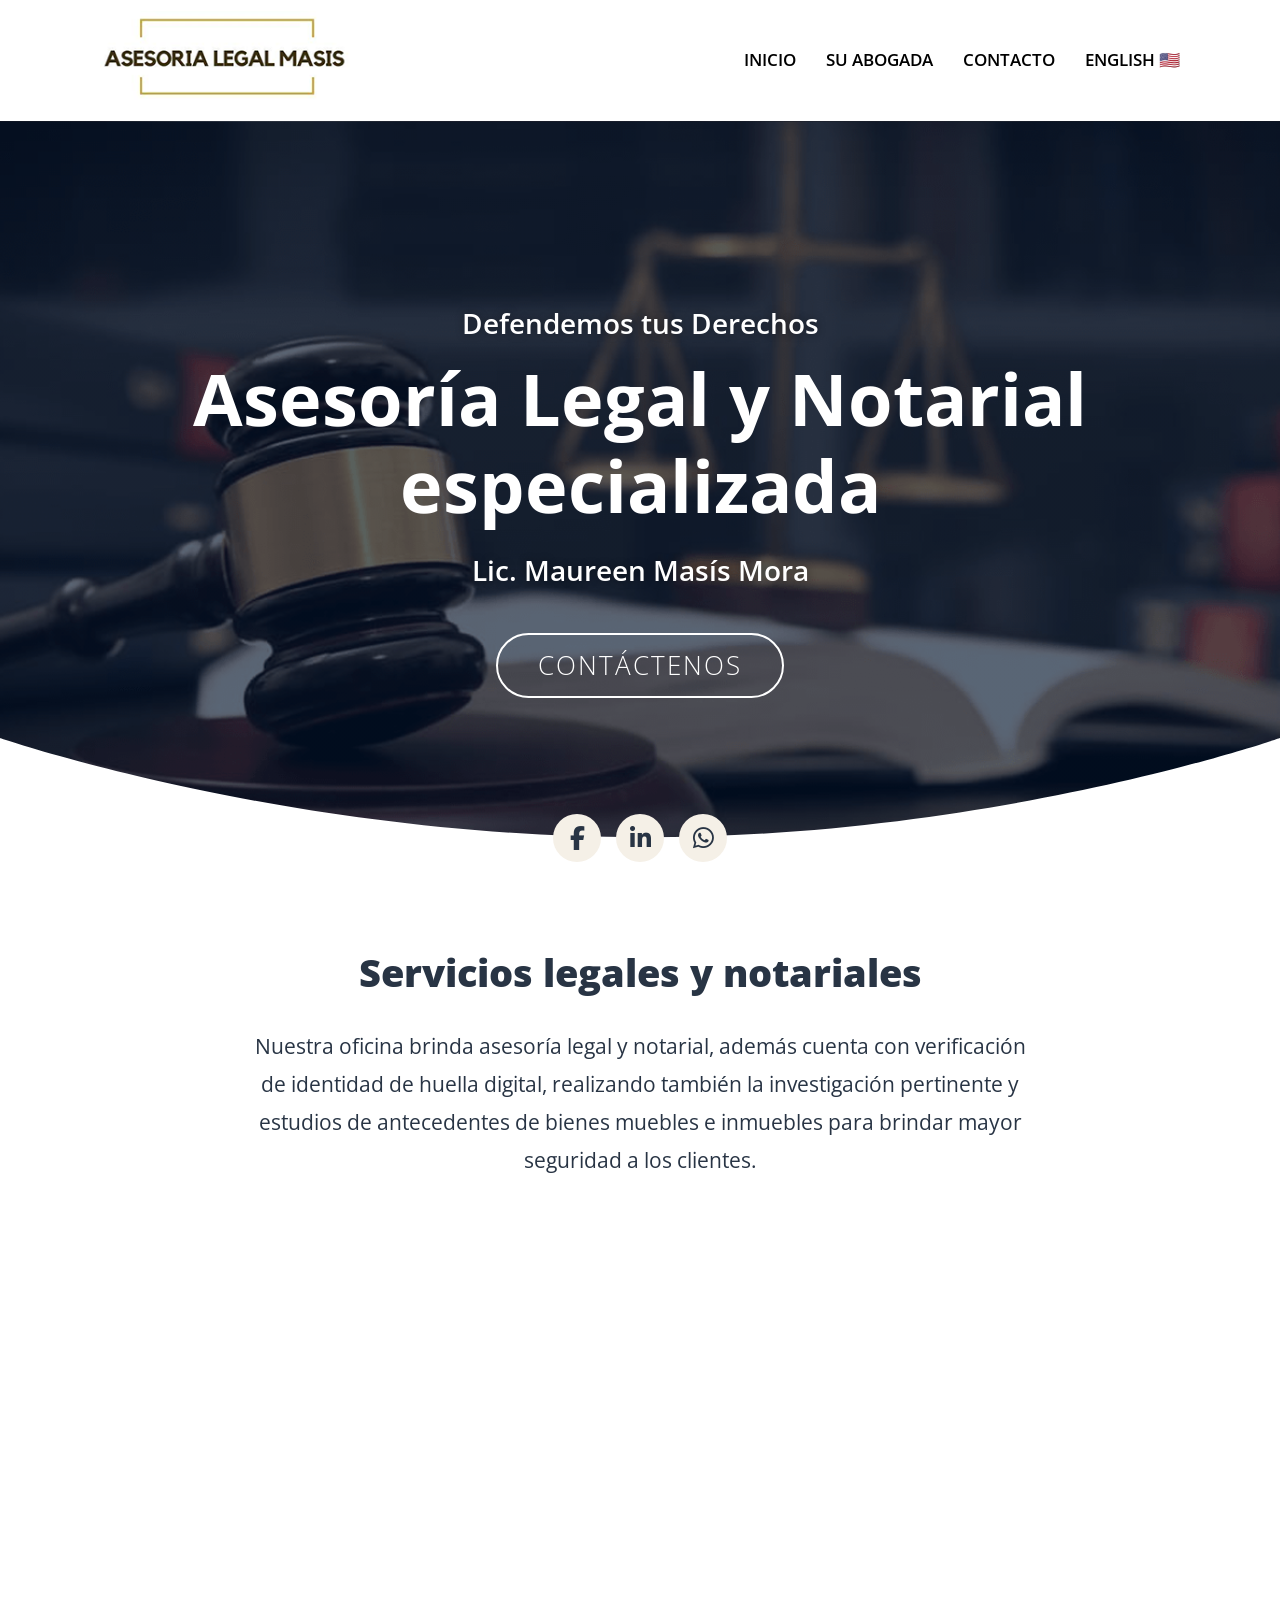
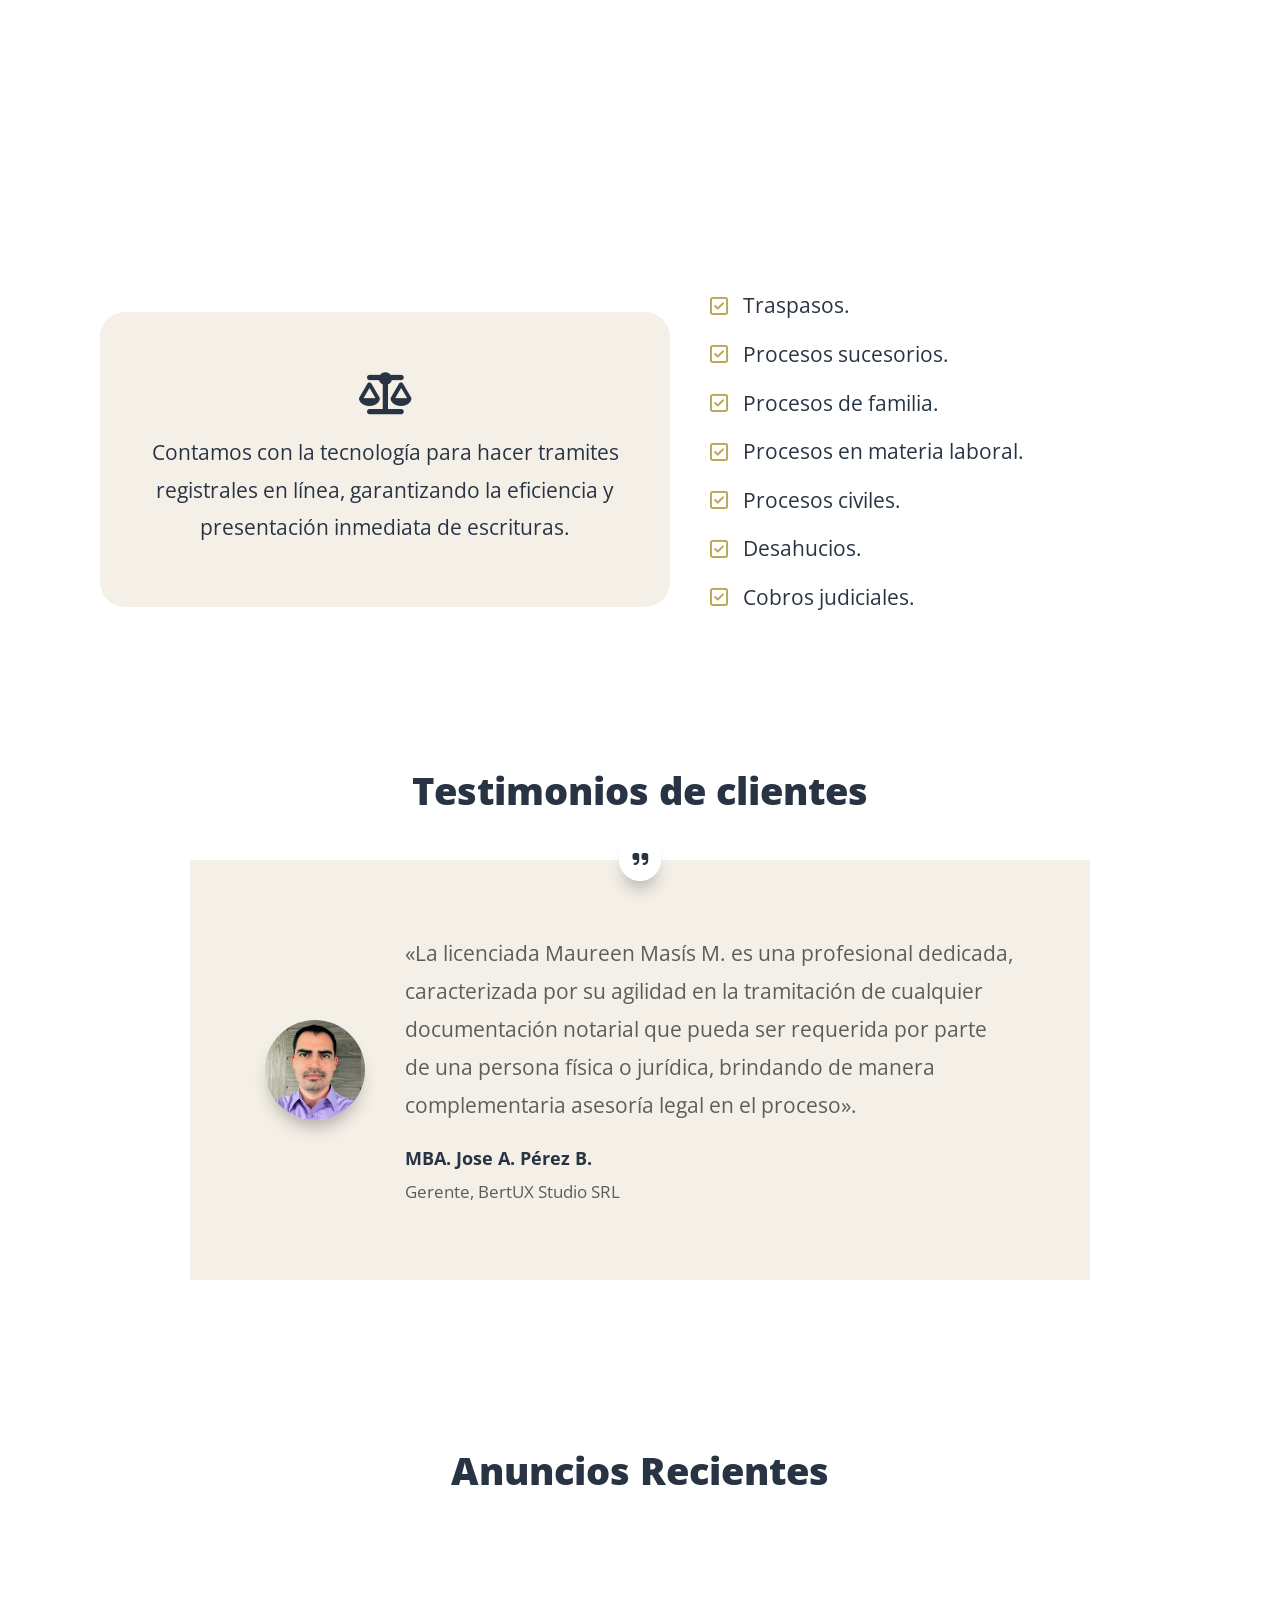
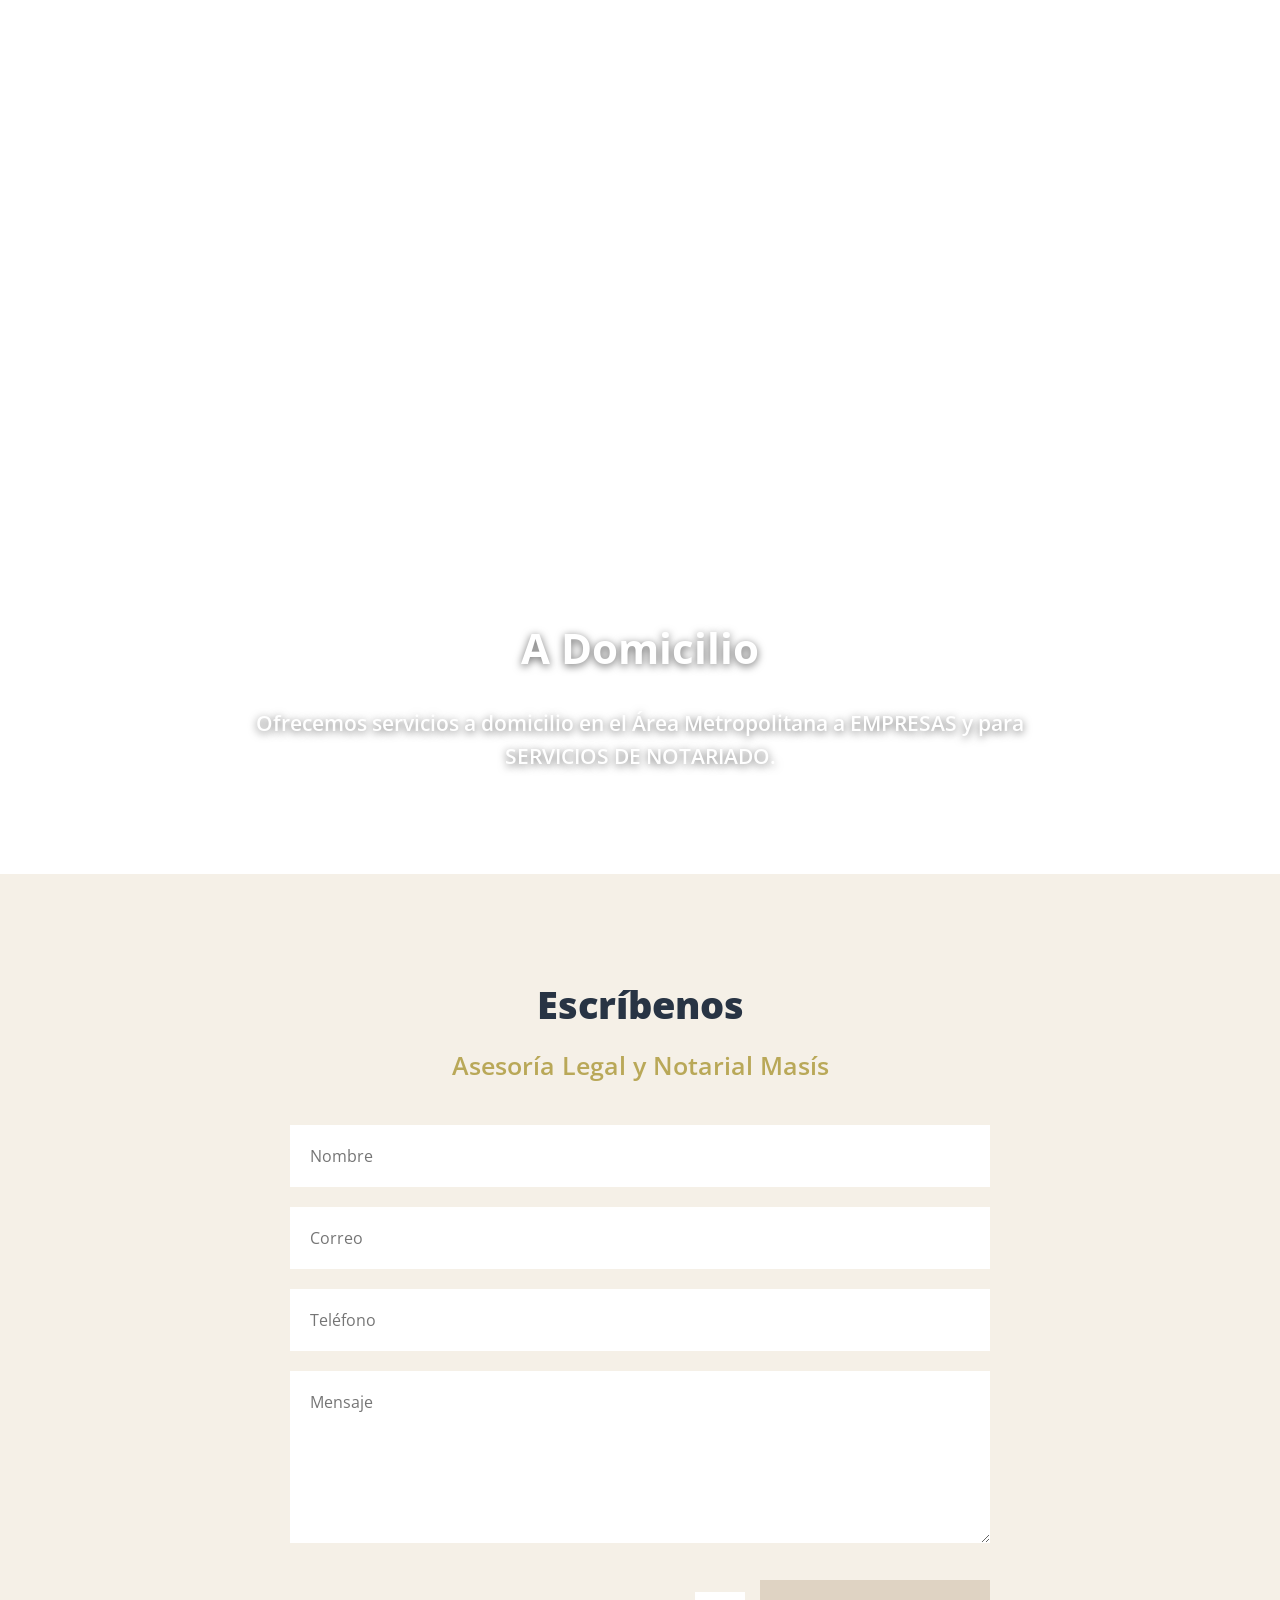
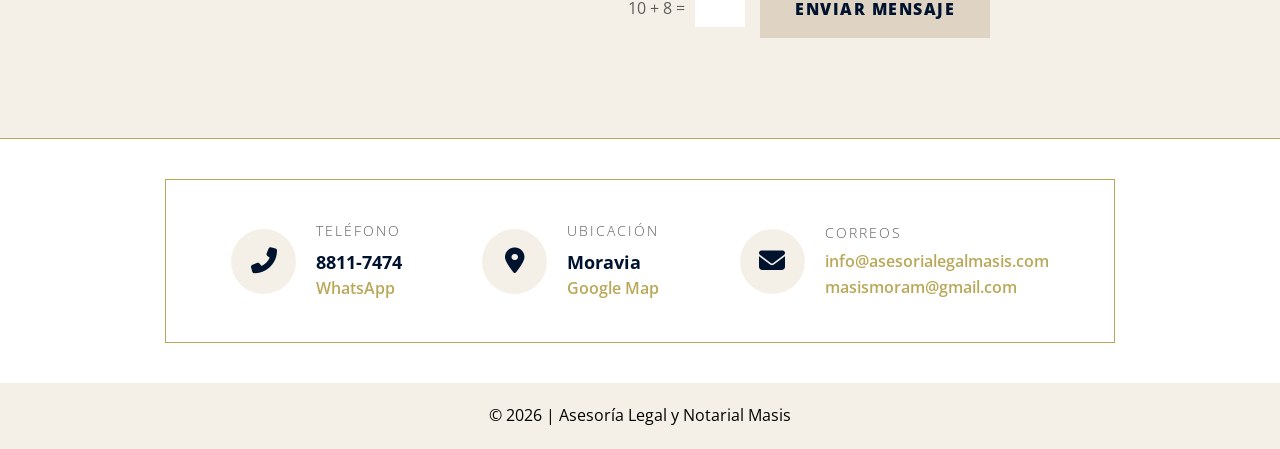
<file: index.html>
<!DOCTYPE html>

<html lang="es">

<head>
  <meta charset="utf-8" />
  <meta content="width=device-width, initial-scale=1.0" name="viewport" />
  <title>Asesoría Legal y Notarial Masís</title>
  <!-- Google Fonts -->
 <link href="https://fonts.googleapis.com/css2?family=Montserrat:wght@300;400;600;700;800&family=Open+Sans:ital,wght@0,300;0,400;0,600;0,700;1,400&display=swap" rel="stylesheet">
  <link crossorigin="" href="https://fonts.gstatic.com" rel="preconnect" />
  <link
    href="https://fonts.googleapis.com/css2?family=Darker+Grotesque:wght@300;400;500;600;700;800;900&amp;family=Open+Sans:ital,wght@0,300;0,400;0,500;0,600;0,700;0,800;1,300;1,400;1,500;1,600;1,700;1,800&amp;display=swap"
    rel="stylesheet" />
  <!-- FontAwesome -->
  <link href="https://cdnjs.cloudflare.com/ajax/libs/font-awesome/6.4.0/css/all.min.css" rel="stylesheet" />
  <!-- Custom CSS -->
  <link href="css/style.css?v=2.1" rel="stylesheet" />
</head>

<body class="lang-active-es">
  <header class="site-header">
    <div class="container header-container">
      <a class="logo" href="#">
        <img alt="Logo Asesoría Legal Masís" src="assets/logo_menu.png" />
      </a>
      <button class="mobile-menu-toggle"><i class="fas fa-bars"></i></button>
      <nav class="main-nav">
        <ul>
          <li><a class="lang-es" href="index.html">INICIO</a><a class="lang-en" href="index.html"
              style="display:none;">HOME</a></li>
          <li><a class="lang-es" href="abogados.html">SU ABOGADA</a><a class="lang-en" href="abogados.html"
              style="display:none;">YOUR LAWYER</a></li>
          <li><a class="lang-es" href="contacto.html">CONTACTO</a><a class="lang-en" href="contacto.html"
              style="display:none;">CONTACT</a></li>
          <li><a href="#" id="lang-toggle">ENGLISH 🇺🇸</a></li>
        </ul>
      </nav>
    </div>
  </header>
  <main>
    <!-- Hero Section -->
    <section class="hero-section" id="inicio"
      style="background-image: linear-gradient(180deg, rgba(0, 19, 46, 0.65) 0%, rgba(0, 19, 46, 0.65) 100%), url('assets/fondo_legal_01.png');">
      <div class="container hero-content">
        <h2 class="hero-subtitle lang-es">Defendemos tus Derechos</h2>
        <h2 class="hero-subtitle lang-en" style="display:none;">We Defend Your Rights</h2>
        <h1 class="hero-title lang-es">Asesoría Legal y Notarial<br />especializada</h1>
        <h1 class="hero-title lang-en" style="display:none;">Specialized Legal and Notary<br />Advice</h1>
        <h3 class="hero-lawyer">Lic. Maureen Masís Mora</h3>
        <a class="btn btn-hero lang-es" href="#contacto">CONTÁCTENOS</a>
        <a class="btn btn-hero lang-en" href="#contacto" style="display:none;">CONTACT US</a>
      </div>
      <div class="curved-divider">
        <svg preserveaspectratio="none" viewbox="0 0 1280 140" xmlns="http://www.w3.org/2000/svg">
          <path d="M1280 140V0S993.46 140 640 139 0 0 0 0v140z" fill="#ffffff"></path>
        </svg>
      </div>
    </section>
    <!-- Social Media Bar -->
    <section class="social-bar">
      <div class="container">
        <div class="social-links">
          <a class="social-circle" href="https://www.facebook.com/asesorialegalmasis/" target="_blank"><i
              class="fab fa-facebook-f"></i></a>
          <a class="social-circle" href="https://www.linkedin.com/in/maureen-masis-520822199" target="_blank"><i
              class="fab fa-linkedin-in"></i></a>
          <a class="social-circle" href="https://wa.me/50688117474" target="_blank"><i class="fab fa-whatsapp"></i></a>
        </div>
      </div>
    </section>
    <!-- Services Section -->
    <section class="services-section" id="servicios">
      <div class="container">
        <div class="services-intro">
          <h2 class="section-title text-center lang-es">Servicios legales y notariales</h2>
          <h2 class="section-title text-center lang-en" style="display:none;">Legal and Notary Services</h2>
          <p class="section-desc text-center lang-es">Nuestra oficina brinda asesoría legal y notarial, además cuenta
            con verificación de identidad de huella digital, realizando también la investigación pertinente y estudios
            de antecedentes de bienes muebles e inmuebles para brindar mayor seguridad a los clientes.</p>
          <p class="section-desc text-center lang-en" style="display:none;">Our office provides legal and notary advice,
            also featuring fingerprint identity verification, as well as conducting relevant investigations and
            background checks on movable and immovable properties to provide greater security to our clients.</p>
        </div>
        <div class="flip-grid">
          <!-- Card 1 -->
          <div class="flip-card scroll-fade" style="transition-delay: 0.0s;">
            <div class="flip-card-inner">
              <div class="flip-card-front">
                <i class="fas fa-car gold-icon"></i>
                <h3 class="lang-es">Traspasos</h3>
                <h3 class="lang-en" style="display:none;">Transfers</h3>
                <p class="lang-es">Procesos de traspaso de vehiculos y de propiedades.</p>
                <p class="lang-en" style="display:none;">Vehicle and property transfer processes.</p>
              </div>
              <div class="flip-card-back">
                <a class="btn btn-solicitar lang-es" href="#contacto">Solicitar</a>
                <a class="btn btn-solicitar lang-en" href="#contacto" style="display:none;">Request</a>
              </div>
            </div>
          </div>
          <!-- Card 2 -->
          <div class="flip-card scroll-fade" style="transition-delay: 0.1s;">
            <div class="flip-card-inner">
              <div class="flip-card-front">
                <i class="fas fa-file-contract gold-icon"></i>
                <h3 class="lang-es">Notariales</h3>
                <h3 class="lang-en" style="display:none;">Notary</h3>
                <p class="lang-es">Testamentos, matrimonios, divorcios por mutuo acuerdo.</p>
                <p class="lang-en" style="display:none;">Wills, marriages, mutual agreement divorces.</p>
              </div>
              <div class="flip-card-back">
                <a class="btn btn-solicitar lang-es" href="#contacto">Solicitar</a>
                <a class="btn btn-solicitar lang-en" href="#contacto" style="display:none;">Request</a>
              </div>
            </div>
          </div>
          <!-- Card 3 -->
          <div class="flip-card scroll-fade" style="transition-delay: 0.2s;">
            <div class="flip-card-inner">
              <div class="flip-card-front">
                <i class="fas fa-people-arrows gold-icon"></i>
                <h3 class="lang-es">Sucesorios</h3>
                <h3 class="lang-en" style="display:none;">Succession</h3>
                <p class="lang-es">Procesos sucesorios en sede notarial y judicial.</p>
                <p class="lang-en" style="display:none;">Succession processes in notary and judicial headquarters.</p>
              </div>
              <div class="flip-card-back">
                <a class="btn btn-solicitar lang-es" href="#contacto">Solicitar</a>
                <a class="btn btn-solicitar lang-en" href="#contacto" style="display:none;">Request</a>
              </div>
            </div>
          </div>
          <!-- Card 4 -->
          <div class="flip-card scroll-fade" style="transition-delay: 0.30000000000000004s;">
            <div class="flip-card-inner">
              <div class="flip-card-front">
                <i class="fas fa-baby gold-icon"></i>
                <h3 class="lang-es">Familia</h3>
                <h3 class="lang-en" style="display:none;">Family</h3>
                <p class="lang-es">Pensiones, guarda, crianza y educación, separación, interrelación familiar.</p>
                <p class="lang-en" style="display:none;">Alimony, custody, upbringing and education, separation, family
                  interrelation.</p>
              </div>
              <div class="flip-card-back">
                <a class="btn btn-solicitar lang-es" href="#contacto">Solicitar</a>
                <a class="btn btn-solicitar lang-en" href="#contacto" style="display:none;">Request</a>
              </div>
            </div>
          </div>
          <!-- Card 5 -->
          <div class="flip-card scroll-fade" style="transition-delay: 0.4s;">
            <div class="flip-card-inner">
              <div class="flip-card-front">
                <i class="fas fa-people-carry gold-icon"></i>
                <h3 class="lang-es">Laborales</h3>
                <h3 class="lang-en" style="display:none;">Labor</h3>
                <p class="lang-es">Procesos en material laboral y de trabajo.</p>
                <p class="lang-en" style="display:none;">Processes in labor and work matters.</p>
              </div>
              <div class="flip-card-back">
                <a class="btn btn-solicitar lang-es" href="#contacto">Solicitar</a>
                <a class="btn btn-solicitar lang-en" href="#contacto" style="display:none;">Request</a>
              </div>
            </div>
          </div>
          <!-- Card 6 -->
          <div class="flip-card scroll-fade" style="transition-delay: 0.5s;">
            <div class="flip-card-inner">
              <div class="flip-card-front">
                <i class="fas fa-gavel gold-icon"></i>
                <h3 class="lang-es">Civiles</h3>
                <h3 class="lang-en" style="display:none;">Civil</h3>
                <p class="lang-es">Procesos civiles, desahucios, cobros judiciales.</p>
                <p class="lang-en" style="display:none;">Civil processes, evictions, judicial collections.</p>
              </div>
              <div class="flip-card-back">
                <a class="btn btn-solicitar lang-es" href="#contacto">Solicitar</a>
                <a class="btn btn-solicitar lang-en" href="#contacto" style="display:none;">Request</a>
              </div>
            </div>
          </div>
        </div>
      </div>
    </section>
    <!-- Tech Section -->
    <section class="tech-section">
      <div class="container tech-container">
        <div class="tech-card">
          <i class="fas fa-balance-scale"></i>
          <p class="lang-es">Contamos con la tecnología para hacer tramites registrales en línea, garantizando la
            eficiencia y presentación inmediata de escrituras.</p>
          <p class="lang-en" style="display:none;">We have the technology to make online registration procedures,
            guaranteeing efficiency and immediate presentation of deeds.</p>
        </div>
        <div class="tech-list">
          <ul>
            <li><i class="far fa-check-square"></i> <span class="lang-es">Traspasos.</span><span class="lang-en"
                style="display:none;">Transfers.</span></li>
            <li><i class="far fa-check-square"></i> <span class="lang-es">Procesos sucesorios.</span><span
                class="lang-en" style="display:none;">Succession processes.</span></li>
            <li><i class="far fa-check-square"></i> <span class="lang-es">Procesos de familia.</span><span
                class="lang-en" style="display:none;">Family processes.</span></li>
            <li><i class="far fa-check-square"></i> <span class="lang-es">Procesos en materia laboral.</span><span
                class="lang-en" style="display:none;">Labor processes.</span></li>
            <li><i class="far fa-check-square"></i> <span class="lang-es">Procesos civiles.</span><span class="lang-en"
                style="display:none;">Civil processes.</span></li>
            <li><i class="far fa-check-square"></i> <span class="lang-es">Desahucios.</span><span class="lang-en"
                style="display:none;">Evictions.</span></li>
            <li><i class="far fa-check-square"></i> <span class="lang-es">Cobros judiciales.</span><span class="lang-en"
                style="display:none;">Judicial collections.</span></li>
          </ul>
        </div>
      </div>
    </section>
    <!-- Testimonial Section -->
    <section class="testimonial-section" id="abogada">
      <h2 class="section-title text-center lang-es">Testimonios de clientes</h2>
      <h2 class="section-title text-center lang-en" style="display:none;">Client Testimonials</h2>
      <div class="container">
        <div class="testimonial-wrapper">
          <div class="quote-icon"><i class="fas fa-quote-right"></i></div>
          <div class="testimonial-content">
            <img alt="Jose A. Pérez B." class="testimonial-img" src="assets/testimonio_01.png" />
            <div class="testimonial-text-box">
              <p class="testimonial-text lang-es">«La licenciada Maureen Masís M. es una profesional dedicada,
                caracterizada por su agilidad en la tramitación de cualquier documentación notarial que pueda ser
                requerida por parte de una persona física o jurídica, brindando de manera complementaria asesoría legal
                en el proceso».</p>
              <p class="testimonial-text lang-en" style="display:none;">«Lawyer Maureen Masís M. is a dedicated
                professional, characterized by her agility in processing any notary documentation that may be required
                by a natural or legal person, providing complementary legal advice in the process».</p>
              <div class="testimonial-author">
                <h4>MBA. Jose A. Pérez B.</h4>
                <p class="lang-es">Gerente, BertUX Studio SRL</p>
                <p class="lang-en" style="display:none;">Manager, BertUX Studio SRL</p>
              </div>
            </div>
          </div>
        </div>
      </div>
    </section>
    <!-- Recientes Section -->
    <section class="recientes-section">
      <h2 class="section-title text-center lang-es">Anuncios Recientes</h2>
      <h2 class="section-title text-center lang-en" style="display:none;">Recent Announcements</h2>
      <div class="container">
        <div class="recientes-grid">
          <div class="reciente-card scroll-fade">
            <div class="reciente-img">
              <img alt="Credencial" src="assets/facebook_20230109.jpg" />
            </div>
            <h4 class="lang-es">Credencial de Afiliación</h4>
            <h4 class="lang-en" style="display:none;">Affiliation Credential</h4>
            <p class="lang-es">Asociación Internacional de Profesionales en Derecho Costa Rica.</p>
            <p class="lang-en" style="display:none;">International Association of Law Professionals Costa Rica.</p>
          </div>
          <div class="reciente-card scroll-fade" style="transition-delay: 0.1s;">
            <div class="reciente-img">
              <img alt="Marca" src="assets/facebook_20230221-400x516.jpg" />
            </div>
            <h4 class="lang-es">Nombre de Marca</h4>
            <h4 class="lang-en" style="display:none;">Brand Name</h4>
            <p class="lang-es">Ya se encuentra Registrado nuestro Nombre Comercial en el Registro de Propiedad
              Intelectual.</p>
            <p class="lang-en" style="display:none;">Our Commercial Name is already registered in the Intellectual
              Property Registry.</p>
          </div>
          <div class="reciente-card scroll-fade" style="transition-delay: 0.2s;">
            <div class="reciente-img">
              <img alt="Beneficiarios" src="assets/facebook_20230516-400x516.jpg" />
            </div>
            <h4 class="lang-es">Declaración Beneficiarios Finales</h4>
            <h4 class="lang-en" style="display:none;">Final Beneficiaries Declaration</h4>
            <p class="lang-es">Tiempo de presentación Declaración de Beneficiarios Finales al 30 de Junio 2023.</p>
            <p class="lang-en" style="display:none;">Final Beneficiaries Declaration submission time until June 30,
              2023.</p>
          </div>
          <div class="reciente-card scroll-fade" style="transition-delay: 0.3s;">
            <div class="reciente-img">
              <img alt="Vehiculos" src="assets/facebook_20231024-400x516.jpg" />
            </div>
            <h4 class="lang-es">Desinscripción de Vehículos</h4>
            <h4 class="lang-en" style="display:none;">Vehicle Deregistration</h4>
            <p class="lang-es">Tramitamos la Desinscripción de Vehículos.</p>
            <p class="lang-en" style="display:none;">We process Vehicle Deregistrations.</p>
          </div>
        </div>
      </div>
    </section>
    <!-- Domicilio Section -->
    <section class="domicilio-section"
      style="background-image: linear-gradient(180deg, rgba(0, 19, 46, 0.6) 0%, rgba(0, 19, 46, 0.6) 100%), url('assets/fondo_legal_02.png');">
      <div class="container text-center">
        <h2 class="domicilio-title lang-es">A Domicilio</h2>
        <h2 class="domicilio-title lang-en" style="display:none;">At Home</h2>
        <p class="domicilio-subtitle lang-es">Ofrecemos servicios a domicilio en el Área Metropolitana a EMPRESAS y para
          SERVICIOS DE NOTARIADO.</p>
        <p class="domicilio-subtitle lang-en" style="display:none;">We offer home services in the Metropolitan Area to
          COMPANIES and for NOTARY SERVICES.</p>
      </div>
    </section>
    <!-- Contact Section -->
    <section class="contact-section" id="contacto">
      <div class="container contact-container">
        <div class="contact-form-wrapper">
          <h2 class="contact-title lang-es">Escríbenos</h2>
          <h2 class="contact-title lang-en" style="display:none;">Write Us</h2>
          <h3 class="contact-subtitle lang-es">Asesoría Legal y Notarial Masís</h3>
          <h3 class="contact-subtitle lang-en" style="display:none;">Legal and Notary Advice Masís</h3>
          <form action="#" class="contact-form" method="POST" style="display: flex; flex-direction: column; gap: 20px;">
            <div class="form-group">
              <input type="text" id="input-name" class="lang-input" placeholder="Nombre" required
                style="width:100%; padding:20px; border:none; font-family:var(--font-headings); font-size:16px; background: white;">
            </div>
            <div class="form-group">
              <input type="email" id="input-email" class="lang-input" placeholder="Correo" required
                style="width:100%; padding:20px; border:none; font-family:var(--font-headings); font-size:16px; background: white;">
            </div>
            <div class="form-group">
              <input type="tel" id="input-phone" class="lang-input" placeholder="Teléfono"
                style="width:100%; padding:20px; border:none; font-family:var(--font-headings); font-size:16px; background: white;">
            </div>
            <div class="form-group">
              <textarea id="input-message" class="lang-input" placeholder="Mensaje" required rows="6"
                style="width:100%; padding:20px; border:none; font-family:var(--font-headings); font-size:16px; resize:vertical; background: white;"></textarea>
            </div>

            <div
              style="display: flex; justify-content: flex-end; align-items: center; gap: 15px; margin-top: 10px; flex-wrap: wrap;">
              <div
                style="display: flex; align-items: center; gap: 10px; font-family: var(--font-body); color: var(--text-gray); font-size: 16px;">
                <span>10 + 8 =</span>
                <input type="text" style="width:50px; padding:10px; border:none; background: white;">
              </div>
              <button type="submit" class="lang-es"
                style="background-color: #dfd3c3; color: var(--primary); font-weight: 800; font-family: var(--font-headings); text-transform: uppercase; letter-spacing: 1.5px; padding: 18px 35px; border: none; cursor: pointer; transition: all 0.3s; font-size: 16px;">ENVIAR
                MENSAJE</button>
              <button type="submit" class="lang-en"
                style="display:none; background-color: #dfd3c3; color: var(--primary); font-weight: 800; font-family: var(--font-headings); text-transform: uppercase; letter-spacing: 1.5px; padding: 18px 35px; border: none; cursor: pointer; transition: all 0.3s; font-size: 16px;">SEND
                MESSAGE</button>
            </div>
          </form>
        </div>
      </div>
    </section>
  </main>
  <footer class="site-footer" style="padding-top: 40px;">
    <!-- Information Box Section -->
    <div class="container">
      <div
        style="border: 1px solid var(--gold); padding: 40px; display: flex; justify-content: space-around; align-items: center; flex-wrap: wrap; gap: 30px; max-width: 950px; margin: 0 auto; margin-bottom: 40px; min-height: 140px;">
        <!-- Phone -->
        <div style="display: flex; align-items: center; gap: 20px;">
          <div
            style="background-color: var(--bg-light); border-radius: 50%; width: 65px; height: 65px; display: flex; align-items: center; justify-content: center;">
            <i class="fas fa-phone-alt" style="font-size: 26px; color: var(--primary);"></i>
          </div>
          <div style="text-align: left;">
            <h4 class="lang-es"
              style="color: var(--text-gray); font-size: 14px; font-weight: 300; letter-spacing: 2px; text-transform: uppercase; margin-bottom: 5px;">
              Teléfono</h4>
            <h4 class="lang-en"
              style="display:none; color: var(--text-gray); font-size: 14px; font-weight: 300; letter-spacing: 2px; text-transform: uppercase; margin-bottom: 5px;">
              Phone</h4>
            <p
              style="margin:0; font-weight: 700; font-size: 18px; font-family: var(--font-headings); color: var(--primary);">
              8811-7474</p>
            <p style="margin:0; color: var(--gold); font-family: var(--font-headings); font-weight: 600;"><a
                href="https://wa.me/50688117474">WhatsApp</a></p>
          </div>
        </div>
        <!-- Location -->
        <div style="display: flex; align-items: center; gap: 20px;">
          <div
            style="background-color: var(--bg-light); border-radius: 50%; width: 65px; height: 65px; display: flex; align-items: center; justify-content: center;">
            <i class="fas fa-map-marker-alt" style="font-size: 26px; color: var(--primary);"></i>
          </div>
          <div style="text-align: left;">
            <h4 class="lang-es"
              style="color: var(--text-gray); font-size: 14px; font-weight: 300; letter-spacing: 2px; text-transform: uppercase; margin-bottom: 5px;">
              Ubicación</h4>
            <h4 class="lang-en"
              style="display:none; color: var(--text-gray); font-size: 14px; font-weight: 300; letter-spacing: 2px; text-transform: uppercase; margin-bottom: 5px;">
              Location</h4>
            <p
              style="margin:0; font-weight: 700; font-size: 18px; font-family: var(--font-headings); color: var(--primary);">
              Moravia</p>
            <p style="margin:0; color: var(--gold); font-family: var(--font-headings); font-weight: 600;"><a
                href="https://goo.gl/maps/QkNcrQAiK9fP6KB16" target="_blank">Google Map</a></p>
          </div>
        </div>
        <!-- Email -->
        <div style="display: flex; align-items: center; gap: 20px;">
          <div
            style="background-color: var(--bg-light); border-radius: 50%; width: 65px; height: 65px; display: flex; align-items: center; justify-content: center;">
            <i class="fas fa-envelope" style="font-size: 26px; color: var(--primary);"></i>
          </div>
          <div style="text-align: left;">
            <h4 class="lang-es"
              style="color: var(--text-gray); font-size: 14px; font-weight: 300; letter-spacing: 2px; text-transform: uppercase; margin-bottom: 5px;">
              Correos</h4>
            <h4 class="lang-en"
              style="display:none; color: var(--text-gray); font-size: 14px; font-weight: 300; letter-spacing: 2px; text-transform: uppercase; margin-bottom: 5px;">
              Emails</h4>
            <p style="margin:0; font-family: var(--font-headings); font-weight: 600;"><a
                href="mailto:info@asesorialegalmasis.com" style="color:var(--gold);">info@asesorialegalmasis.com</a></p>
            <p style="margin:0; font-family: var(--font-headings); font-weight: 600;"><a
                href="mailto:masismoram@gmail.com" style="color:var(--gold);">masismoram@gmail.com</a></p>
          </div>
        </div>
      </div>
    </div>
<div class="footer-bottom">
    <p class="lang-es">© 2026 | Asesoría Legal y Notarial Masis</p>
    <p class="lang-en" style="display:none;">© 2026 | Masis Legal and Notarial Advisory</p>
</div>
  </footer>
  <!-- Interactive Scripts -->
  <script>
    // Language Toggle Script
    if (document.getElementById('lang-toggle')) {
      document.getElementById('lang-toggle').addEventListener('click', function (e) {
        e.preventDefault();
        let isEs = !document.body.classList.contains('lang-active-en');
        if (!isEs) {
          // Switch to ES
          document.body.classList.remove('lang-active-en');
          document.querySelectorAll('.lang-es').forEach(el => el.style.display = '');
          document.querySelectorAll('.lang-en').forEach(el => el.style.display = 'none');
          this.innerText = 'ENGLISH 🇺🇸';
          if (document.getElementById('input-name')) {
            document.getElementById('input-name').placeholder = "Nombre";
            document.getElementById('input-email').placeholder = "Correo";
            document.getElementById('input-phone').placeholder = "Teléfono";
            document.getElementById('input-message').placeholder = "Mensaje";
          }
        } else {
          // Switch to EN
          document.body.classList.add('lang-active-en');
          document.querySelectorAll('.lang-es').forEach(el => el.style.display = 'none');
          document.querySelectorAll('.lang-en').forEach(el => el.style.display = '');
          this.innerText = 'ESPAÑOL 🇨🇷';
          if (document.getElementById('input-name')) {
            document.getElementById('input-name').placeholder = "Name";
            document.getElementById('input-email').placeholder = "Email";
            document.getElementById('input-phone').placeholder = "Phone";
            document.getElementById('input-message').placeholder = "Message";
          }
        }
      });
    }

    // Mobile Menu Toggle
    if (document.querySelector('.mobile-menu-toggle')) {
      document.querySelector('.mobile-menu-toggle').addEventListener('click', function () {
        let nav = document.querySelector('.main-nav');
        if (nav.style.display === 'flex') {
          nav.style.display = 'none';
        } else {
          nav.style.display = 'flex';
          nav.style.flexDirection = 'column';
        }
      });
    }
  </script>

  <!-- Botpress Chatbot Integration -->
  <script src="https://cdn.botpress.cloud/webchat/v1/inject.js"></script>
  <script>
    window.botpressWebChat.init({
      "botId": "50e93897-408a-4933-91b3-4f9380905e32",
      "clientId": "50e93897-408a-4933-91b3-4f9380905e32",
      "hostUrl": "https://cdn.botpress.cloud/webchat/v1",
      "messagingUrl": "https://messaging.botpress.cloud",
      "webhookId": "50e93897-408a-4933-91b3-4f9380905e32",
      "showPoweredBy": false,
      "startConversationOnAppStart": true,
      "avatarUrl": "https://asesorialegalmasis.com/wp-content/uploads/2023/10/Asistente_Masis_IA.png",
      "botName": "Hunter Lead",
      "language": "auto"
    });
    // Scroll Fade Animation Observer
    document.addEventListener("DOMContentLoaded", function () {
      const observerOptions = {
        root: null,
        rootMargin: "0px",
        threshold: 0.15
      };

      const observer = new IntersectionObserver((entries, observer) => {
        entries.forEach(entry => {
          if (entry.isIntersecting) {
            entry.target.classList.add('is-visible');
            observer.unobserve(entry.target);
          }
        });
      }, observerOptions);

      document.querySelectorAll('.scroll-fade').forEach((element) => {
        observer.observe(element);
      });
    });
  </script>
</body>

</html>
</file>
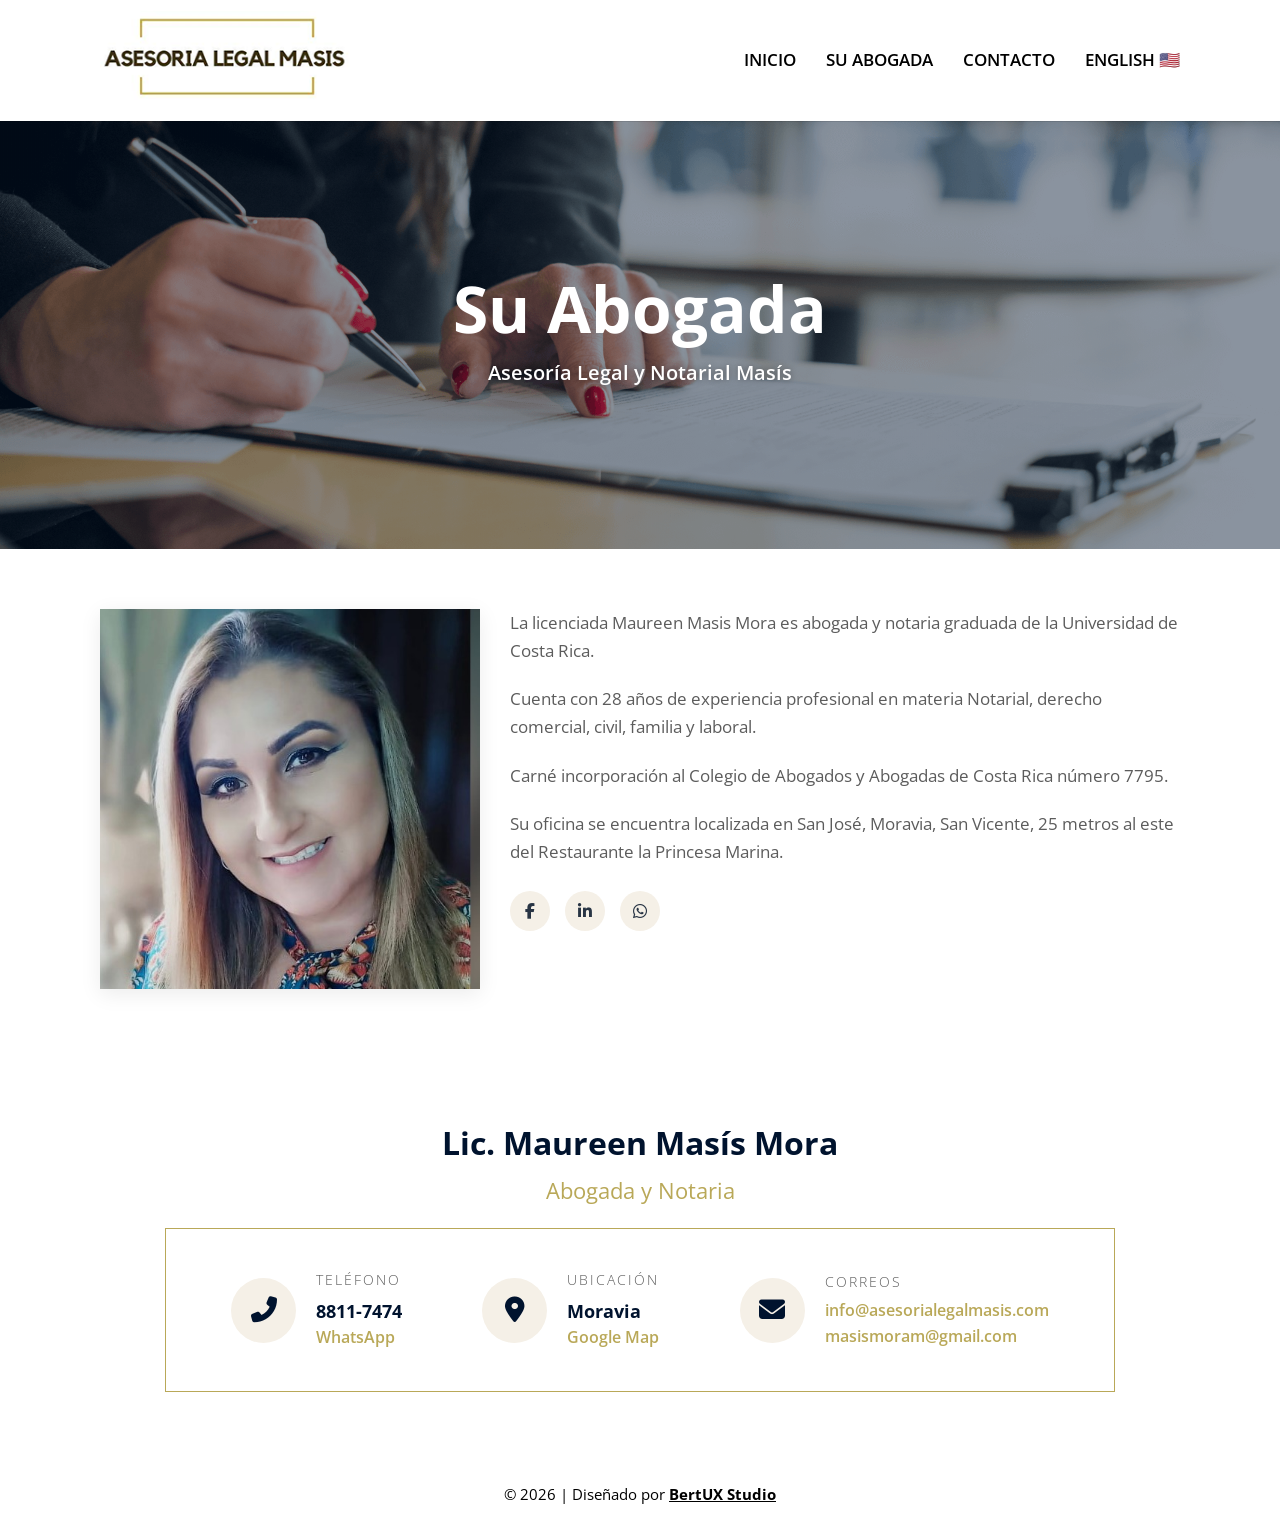
<file: abogados.html>
<!DOCTYPE html>
<html lang="es">

<head>
  <meta charset="UTF-8">
  <meta name="viewport" content="width=device-width, initial-scale=1.0">
  <title>Su Abogada | Asesoría Legal y Notarial Masís</title>
  <!-- Google Fonts -->
  <link rel="preconnect" href="https://fonts.googleapis.com">
  <link rel="preconnect" href="https://fonts.gstatic.com" crossorigin>
  <link
    href="https://fonts.googleapis.com/css2?family=Georgia:ital,wght@0,400;0,700;1,400&family=Open+Sans:wght@300;400;600;700&display=swap"
    rel="stylesheet">
  <!-- FontAwesome -->
  <link rel="stylesheet" href="https://cdnjs.cloudflare.com/ajax/libs/font-awesome/6.4.0/css/all.min.css">
  <!-- Custom CSS -->
  <link rel="stylesheet" href="css/style.css?v=2.0">
</head>

<body class="lang-active-es">
  <header class="site-header">
    <div class="container header-container">
      <a href="index.html" class="logo">
        <img src="assets/logo_menu.png" alt="Logo Asesoría Legal Masís">
      </a>
      <button class="mobile-menu-toggle"><i class="fas fa-bars"></i></button>
      <nav class="main-nav">
        <ul>
          <li><a href="index.html" class="lang-es">INICIO</a><a href="index.html" class="lang-en"
              style="display:none;">HOME</a></li>
          <li><a href="abogados.html" class="lang-es">SU ABOGADA</a><a href="abogados.html" class="lang-en"
              style="display:none;">YOUR LAWYER</a></li>
          <li><a href="contacto.html" class="lang-es">CONTACTO</a><a href="contacto.html" class="lang-en"
              style="display:none;">CONTACT</a></li>
          <li><a href="#" id="lang-toggle">ENGLISH 🇺🇸</a></li>
        </ul>
      </nav>
    </div>
  </header>

  <main>
    <!-- Hero Section -->
    <section class="hero-section"
      style="background-image: linear-gradient(180deg, rgba(0, 19, 46, 0.45) 0%, rgba(0, 19, 46, 0.45) 100%), url('assets/fondo_legal_03.png'); padding: 150px 0 120px;">
      <div class="container hero-content text-center relative z-10">
        <h1 class="hero-title lang-es" style="margin-bottom:10px; font-size: clamp(36px, 6vw, 64px);">Su Abogada</h1>
        <h1 class="hero-title lang-en" style="display:none; margin-bottom:10px; font-size: clamp(36px, 6vw, 64px);">Your
          Lawyer</h1>

        <h3 class="hero-lawyer lang-es" style="font-size: 20px; font-weight: 600;">Asesoría Legal y Notarial Masís</h3>
        <h3 class="hero-lawyer lang-en" style="display:none; font-size: 20px; font-weight: 600;">Legal and Notary Advice
          Masís</h3>
      </div>


    </section>

    <!-- Biography Content -->
    <section class="abogada-content" style="padding: 60px 0; background-color: var(--white);">
      <div class="container" style="display: flex; gap: 30px; align-items: flex-start; flex-wrap: wrap;">
        <div style="flex: 0 0 380px; text-align: left; max-width: 100%;">
          <div class="abogada-img-wrapper dnxte-style" style="display:inline-block; position:relative; scroll-fade">
            <img src="assets/maureen_masis.jpg" alt="Lic. Maureen Masis Mora" class="abogada-img">
            <div class="dnxte-frame"></div>
          </div>
        </div>
        <div style="flex: 1; min-width: 300px;">
          <p class="lang-es"
            style="font-size: 16.5px; line-height: 1.7; margin-top: 0; margin-bottom: 20px; color: var(--text-gray);">
            La licenciada Maureen Masis Mora es abogada y notaria graduada de la Universidad de Costa Rica.
          </p>
          <p class="lang-en"
            style="display:none; font-size: 16.5px; line-height: 1.7; margin-top: 0; margin-bottom: 20px; color: var(--text-gray);">
            Lawyer Maureen Masis Mora is a lawyer and notary who graduated from the University of Costa Rica.
          </p>

          <p class="lang-es" style="font-size: 16.5px; line-height: 1.7; margin-bottom: 20px; color: var(--text-gray);">
            Cuenta con 28 años de experiencia profesional en materia Notarial, derecho comercial, civil, familia y
            laboral.
          </p>
          <p class="lang-en"
            style="display:none; font-size: 16.5px; line-height: 1.7; margin-bottom: 20px; color: var(--text-gray);">
            She has 28 years of professional experience in Notary matters, commercial, civil, family and labor law.
          </p>

          <p class="lang-es" style="font-size: 16.5px; line-height: 1.7; margin-bottom: 20px; color: var(--text-gray);">
            Carné incorporación al Colegio de Abogados y Abogadas de Costa Rica número 7795.
          </p>
          <p class="lang-en"
            style="display:none; font-size: 16.5px; line-height: 1.7; margin-bottom: 20px; color: var(--text-gray);">
            Membership card to the Bar Association of Costa Rica number 7795.
          </p>

          <p class="lang-es" style="font-size: 16.5px; line-height: 1.7; margin-bottom: 20px; color: var(--text-gray);">
            Su oficina se encuentra localizada en San José, Moravia,
            San Vicente, 25 metros al este del Restaurante la Princesa
            Marina.
          </p>
          <p class="lang-en"
            style="display:none; font-size: 16.5px; line-height: 1.7; margin-bottom: 20px; color: var(--text-gray);">
            Her office is located in San José, Moravia,
            San Vicente, 25 meters east of La Princesa
            Marina Restaurant.
          </p>

          <!-- Botones de Redes -->
          <div class="social-links" style="justify-content: flex-start; margin-top: 25px;">
            <a href="https://www.facebook.com/asesorialegalmasis/" target="_blank" class="social-circle"
              style="background-color: var(--bg-light); color: var(--text-dark); width: 40px; height: 40px; font-size: 16px;"><i
                class="fab fa-facebook-f"></i></a>
            <a href="https://www.linkedin.com/in/maureen-masis-520822199" target="_blank" class="social-circle"
              style="background-color: var(--bg-light); color: var(--text-dark); width: 40px; height: 40px; font-size: 16px;"><i
                class="fab fa-linkedin-in"></i></a>
            <a href="https://wa.me/50688117474" target="_blank" class="social-circle"
              style="background-color: var(--bg-light); color: var(--text-dark); width: 40px; height: 40px; font-size: 16px;"><i
                class="fab fa-whatsapp"></i></a>
          </div>
        </div>
      </div>
    </section>

    <!-- Centered Name and Custom Footer Box -->
    <section style="text-align:center; padding: 60px 0 20px; background-color: var(--white);">
      <div class="container">
        <h2
          style="font-family: var(--font-headings); font-size: 32px; color: var(--primary); margin-bottom: 5px; font-weight: 700;">
          Lic. Maureen Masís Mora</h2>
        <h4 style="color: var(--gold); font-size: 22px; font-weight: 400; font-family:var(--font-headings);">Abogada y
          Notaria <span class="lang-en" style="display:none;">/ Lawyer and Notary</span></h4>
      </div>
    </section>

    <section style="background-color: var(--white); padding-bottom: 60px;">
      <div class="container">
        <div
          style="border: 1px solid var(--gold); padding: 40px; display: flex; justify-content: space-around; align-items: center; flex-wrap: wrap; gap: 30px; max-width: 950px; margin: 0 auto; min-height: 140px;">

          <!-- Phone -->
          <div style="display: flex; align-items: center; gap: 20px;">
            <div
              style="background-color: var(--bg-light); border-radius: 50%; width: 65px; height: 65px; display: flex; align-items: center; justify-content: center;">
              <i class="fas fa-phone-alt" style="font-size: 26px; color: var(--primary);"></i>
            </div>
            <div style="text-align: left;">
              <h4 class="lang-es"
                style="color: var(--text-gray); font-size: 14px; font-weight: 300; letter-spacing: 2px; text-transform: uppercase; margin-bottom: 5px;">
                Teléfono</h4>
              <h4 class="lang-en"
                style="display:none; color: var(--text-gray); font-size: 14px; font-weight: 300; letter-spacing: 2px; text-transform: uppercase; margin-bottom: 5px;">
                Phone</h4>
              <p
                style="margin:0; font-weight: 700; font-size: 18px; font-family: var(--font-headings); color: var(--primary);">
                8811-7474</p>
              <p style="margin:0; color: var(--gold); font-family: var(--font-headings); font-weight: 600;"><a
                  href="https://wa.me/50688117474">WhatsApp</a></p>
            </div>
          </div>

          <!-- Location -->
          <div style="display: flex; align-items: center; gap: 20px;">
            <div
              style="background-color: var(--bg-light); border-radius: 50%; width: 65px; height: 65px; display: flex; align-items: center; justify-content: center;">
              <i class="fas fa-map-marker-alt" style="font-size: 26px; color: var(--primary);"></i>
            </div>
            <div style="text-align: left;">
              <h4 class="lang-es"
                style="color: var(--text-gray); font-size: 14px; font-weight: 300; letter-spacing: 2px; text-transform: uppercase; margin-bottom: 5px;">
                Ubicación</h4>
              <h4 class="lang-en"
                style="display:none; color: var(--text-gray); font-size: 14px; font-weight: 300; letter-spacing: 2px; text-transform: uppercase; margin-bottom: 5px;">
                Location</h4>
              <p
                style="margin:0; font-weight: 700; font-size: 18px; font-family: var(--font-headings); color: var(--primary);">
                Moravia</p>
              <p style="margin:0; color: var(--gold); font-family: var(--font-headings); font-weight: 600;"><a
                  href="https://goo.gl/maps/QkNcrQAiK9fP6KB16" target="_blank">Google Map</a></p>
            </div>
          </div>

          <!-- Email -->
          <div style="display: flex; align-items: center; gap: 20px;">
            <div
              style="background-color: var(--bg-light); border-radius: 50%; width: 65px; height: 65px; display: flex; align-items: center; justify-content: center;">
              <i class="fas fa-envelope" style="font-size: 26px; color: var(--primary);"></i>
            </div>
            <div style="text-align: left;">
              <h4 class="lang-es"
                style="color: var(--text-gray); font-size: 14px; font-weight: 300; letter-spacing: 2px; text-transform: uppercase; margin-bottom: 5px;">
                Correos</h4>
              <h4 class="lang-en"
                style="display:none; color: var(--text-gray); font-size: 14px; font-weight: 300; letter-spacing: 2px; text-transform: uppercase; margin-bottom: 5px;">
                Emails</h4>
              <p style="margin:0; font-family: var(--font-headings); font-weight: 600;"><a
                  href="mailto:info@asesorialegalmasis.com" style="color:var(--gold);">info@asesorialegalmasis.com</a>
              </p>
              <p style="margin:0; font-family: var(--font-headings); font-weight: 600;"><a
                  href="mailto:masismoram@gmail.com" style="color:var(--gold);">masismoram@gmail.com</a></p>
            </div>
          </div>

        </div>
      </div>
    </section>

  </main>

  <footer class="footer-bottom text-center" style="background-color: var(--white); padding: 30px 0; border-top: none;">
    <p class="lang-es" style="color: #000; font-size: 15px;">© 2026 | Diseñado por <strong><a href="https://bertux.net/"
          target="_blank" style="color: #000; text-decoration: underline;">BertUX Studio</a></strong></p>
    <p class="lang-en" style="display:none; color: #000; font-size: 15px;">© 2026 | Designed by <strong><a
          href="https://bertux.net/" target="_blank" style="color: #000; text-decoration: underline;">BertUX
          Studio</a></strong></p>
  </footer>

  <!-- Interactive Scripts -->
<script>
    // Language Toggle Script
    if(document.getElementById('lang-toggle')) {
        document.getElementById('lang-toggle').addEventListener('click', function(e) {
            e.preventDefault();
            let isEs = !document.body.classList.contains('lang-active-en');
            if (!isEs) {
                // Switch to ES
                document.body.classList.remove('lang-active-en');
                document.querySelectorAll('.lang-es').forEach(el => el.style.display = '');
                document.querySelectorAll('.lang-en').forEach(el => el.style.display = 'none');
                this.innerText = 'ENGLISH 🇺🇸';
                if(document.getElementById('input-name')) {
                    document.getElementById('input-name').placeholder = "Nombre";
                    document.getElementById('input-email').placeholder = "Correo";
                    document.getElementById('input-phone').placeholder = "Teléfono";
                    document.getElementById('input-message').placeholder = "Mensaje";
                }
            } else {
                // Switch to EN
                document.body.classList.add('lang-active-en');
                document.querySelectorAll('.lang-es').forEach(el => el.style.display = 'none');
                document.querySelectorAll('.lang-en').forEach(el => el.style.display = '');
                this.innerText = 'ESPAÑOL 🇨🇷';
                if(document.getElementById('input-name')) {
                    document.getElementById('input-name').placeholder = "Name";
                    document.getElementById('input-email').placeholder = "Email";
                    document.getElementById('input-phone').placeholder = "Phone";
                    document.getElementById('input-message').placeholder = "Message"; 
                }
            }
        });
    }

    // Mobile Menu Toggle
    if(document.querySelector('.mobile-menu-toggle')) {
        document.querySelector('.mobile-menu-toggle').addEventListener('click', function() {
            let nav = document.querySelector('.main-nav');
            if (nav.style.display === 'flex') {
                nav.style.display = 'none';
            } else {
                nav.style.display = 'flex';
                nav.style.flexDirection = 'column';
            }
        });
    }
</script>

<!-- Botpress Chatbot Integration -->
<script src="https://cdn.botpress.cloud/webchat/v1/inject.js"></script>
<script>
    window.botpressWebChat.init({
        "botId": "50e93897-408a-4933-91b3-4f9380905e32",
        "clientId": "50e93897-408a-4933-91b3-4f9380905e32",
        "hostUrl": "https://cdn.botpress.cloud/webchat/v1",
        "messagingUrl": "https://messaging.botpress.cloud",
        "webhookId": "50e93897-408a-4933-91b3-4f9380905e32",
        "showPoweredBy": false,
        "startConversationOnAppStart": true,
        "avatarUrl": "https://asesorialegalmasis.com/wp-content/uploads/2023/10/Asistente_Masis_IA.png",
        "botName": "Hunter Lead",
        "language": "auto"
    });

    // Scroll Fade Animation Observer
    document.addEventListener("DOMContentLoaded", function() {
        const observerOptions = {
            root: null,
            rootMargin: "0px",
            threshold: 0.15
        };
        
        const observer = new IntersectionObserver((entries, observer) => {
            entries.forEach(entry => {
                if (entry.isIntersecting) {
                    entry.target.classList.add('is-visible');
                    observer.unobserve(entry.target);
                }
            });
        }, observerOptions);

        document.querySelectorAll('.scroll-fade').forEach((element) => {
            observer.observe(element);
        });
    });
</script>

</body>
</html>
</file>
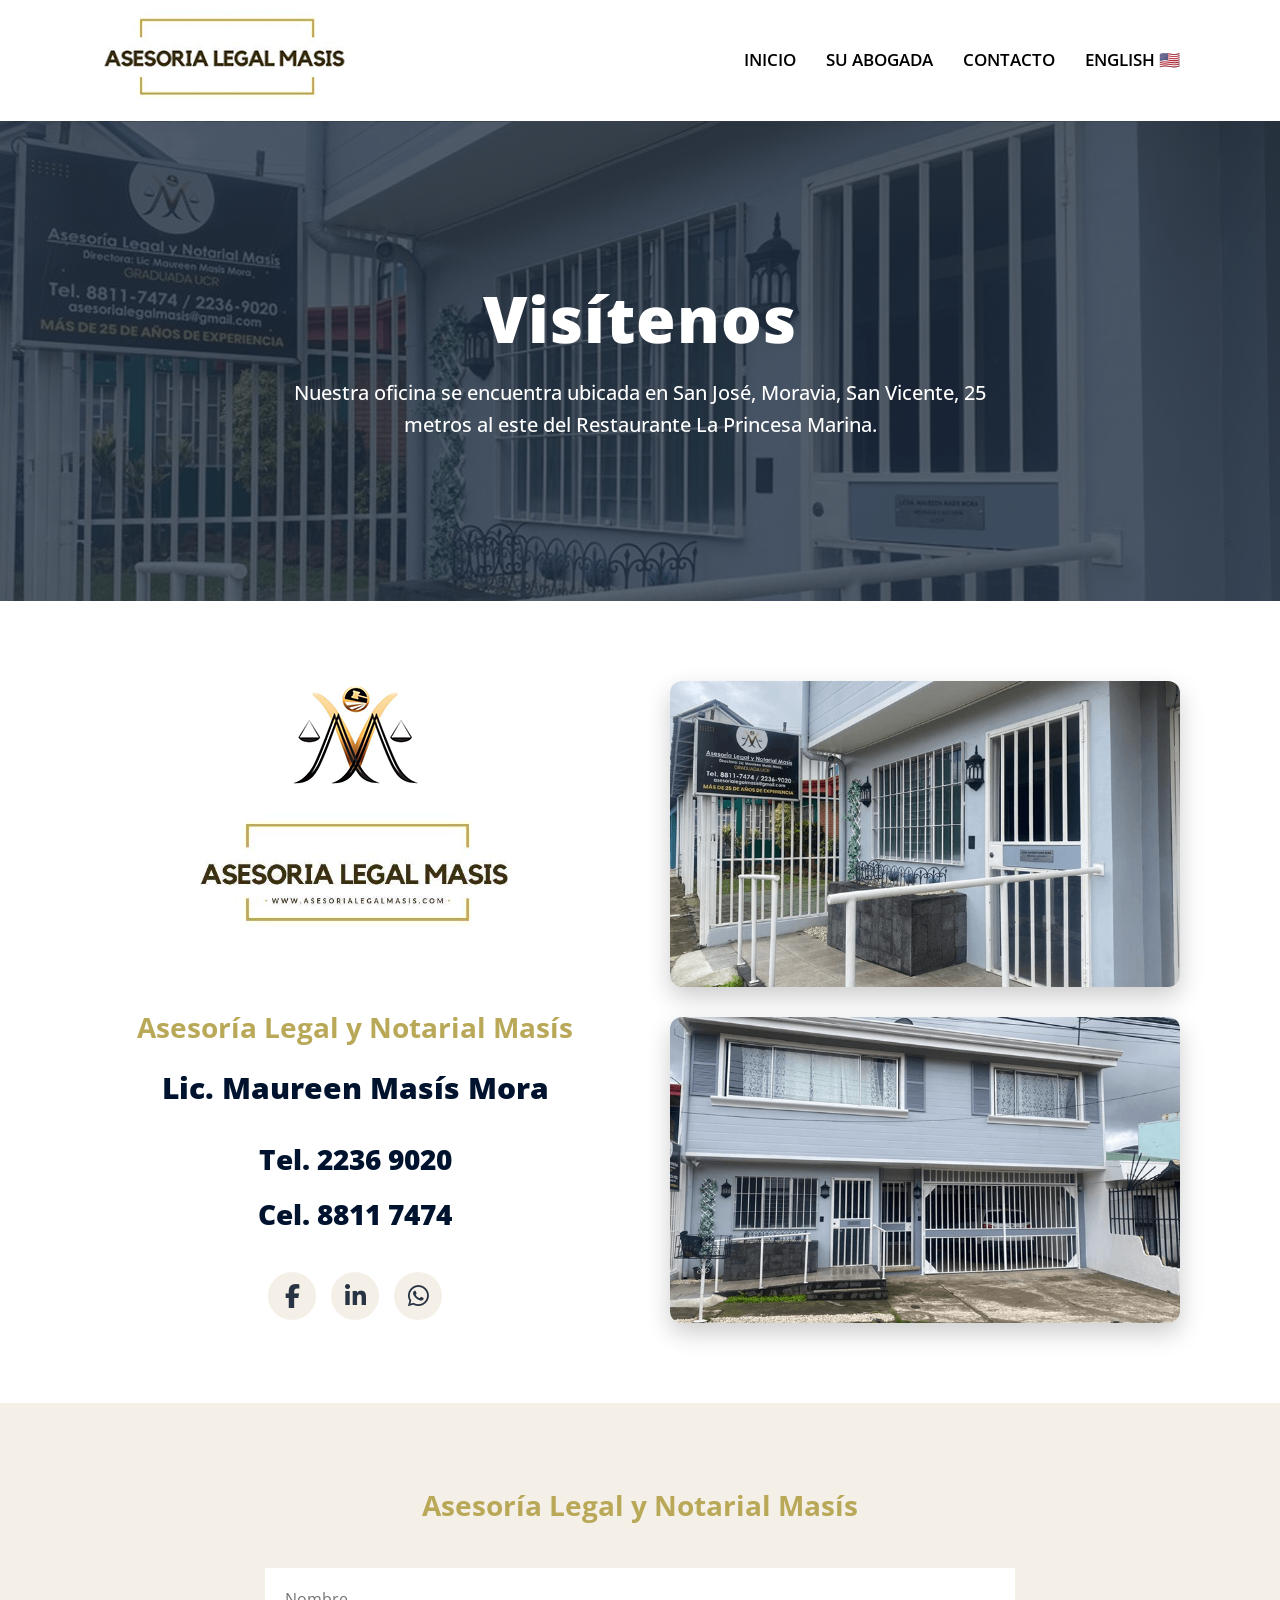
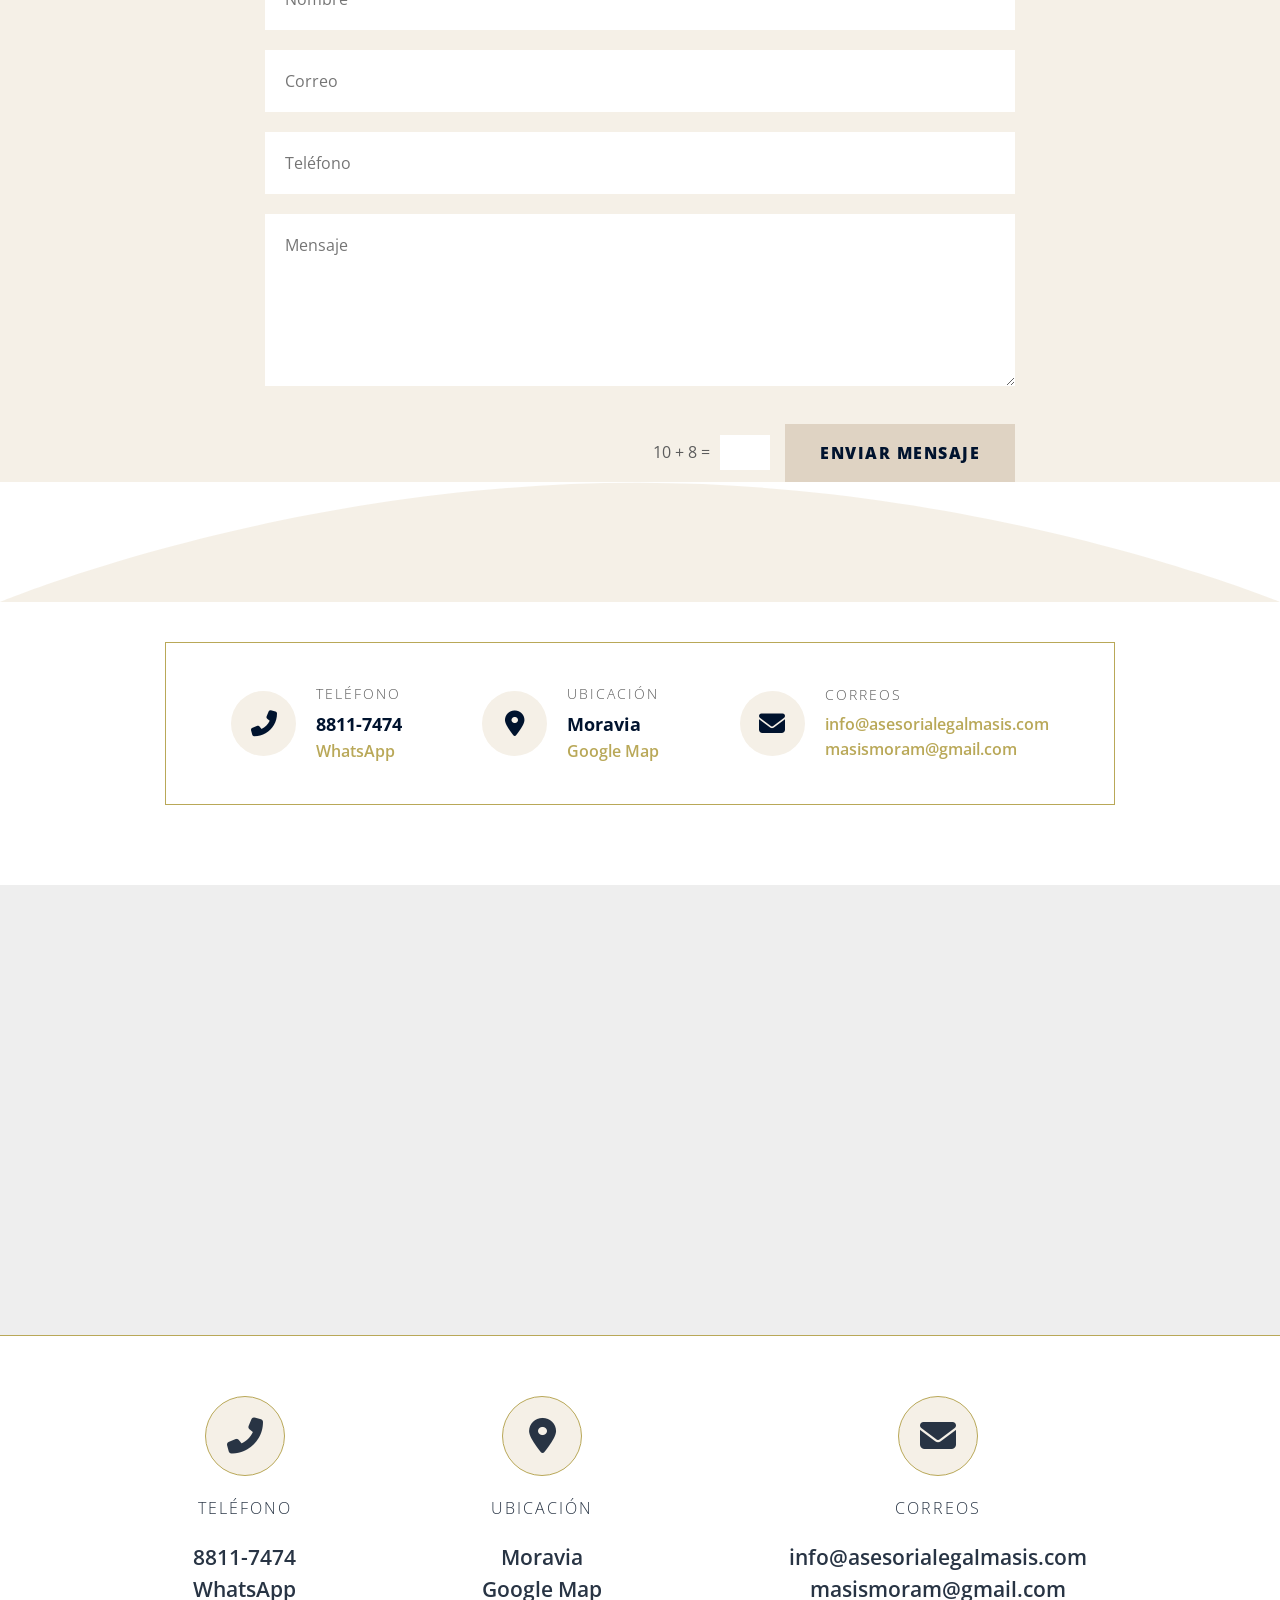
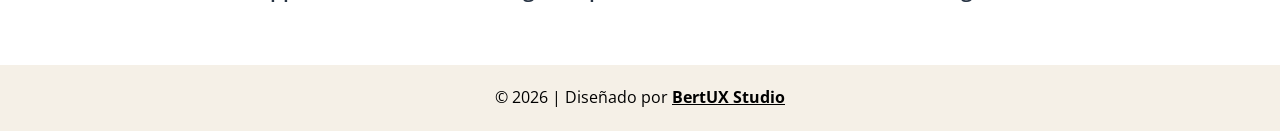
<file: contacto.html>
<!DOCTYPE html>

<html lang="es">
<head>
<meta charset="utf-8"/>
<meta content="width=device-width, initial-scale=1.0" name="viewport"/>
<title>Asesoría Legal y Notarial Masís</title>
<!-- Google Fonts -->
<link href="https://fonts.googleapis.com" rel="preconnect"/>
<link crossorigin="" href="https://fonts.gstatic.com" rel="preconnect"/>
<link href="https://fonts.googleapis.com/css2?family=Georgia:ital,wght@0,400;0,700;1,400&amp;family=Open+Sans:wght@300;400;600;700&amp;display=swap" rel="stylesheet"/>
<!-- FontAwesome -->
<link href="https://cdnjs.cloudflare.com/ajax/libs/font-awesome/6.4.0/css/all.min.css" rel="stylesheet"/>
<!-- Custom CSS -->
<link href="css/style.css?v=2.0" rel="stylesheet"/>
</head>
<body class="lang-active-es">
<header class="site-header">
<div class="container header-container">
<a class="logo" href="#">
<img alt="Logo Asesoría Legal Masís" src="assets/logo_menu.png"/>
</a>
<button class="mobile-menu-toggle"><i class="fas fa-bars"></i></button>
<nav class="main-nav">
<ul>
<li><a class="lang-es" href="index.html">INICIO</a><a class="lang-en" href="index.html" style="display:none;">HOME</a></li>
<li><a class="lang-es" href="abogados.html">SU ABOGADA</a><a class="lang-en" href="abogados.html" style="display:none;">YOUR LAWYER</a></li>
<li><a class="lang-es" href="contacto.html">CONTACTO</a><a class="lang-en" href="contacto.html" style="display:none;">CONTACT</a></li>
<li><a href="#" id="lang-toggle">ENGLISH 🇺🇸</a></li>
</ul>
</nav>
</div>
</header>
<main>
    <!-- Hero Section -->
    <section class="contacto-hero-section" style="background-image: linear-gradient(180deg, rgba(31, 44, 61, 0.75) 0%, rgba(31, 44, 61, 0.75) 100%), url('assets/fondo_edificio.png'); background-size: cover; background-position: center; padding: 160px 0; text-align: center; color: white;">
        <div class="container">
            <h1 class="hero-title lang-es" style="font-size: clamp(38px, 6vw, 64px); font-weight: 800; margin-bottom: 20px; font-family: var(--font-headings); letter-spacing: 1px;">Visítenos</h1>
            <h1 class="hero-title lang-en" style="display:none; font-size: clamp(38px, 6vw, 64px); font-weight: 800; margin-bottom: 20px; font-family: var(--font-headings); letter-spacing: 1px;">Visit Us</h1>
            
            <p class="lang-es" style="font-size: 20px; max-width: 700px; margin: 0 auto; line-height: 1.6; font-weight: 500;">Nuestra oficina se encuentra ubicada en San José, Moravia, San Vicente, 25 metros al este del Restaurante La Princesa Marina.</p>
            <p class="lang-en" style="display:none; font-size: 20px; max-width: 700px; margin: 0 auto; line-height: 1.6; font-weight: 500;">Our office is located in San José, Moravia, San Vicente, 25 meters east of La Princesa Marina Restaurant.</p>
        </div>
    </section>

    <!-- Details Section -->
    <section class="contacto-details" style="padding: 80px 0; background-color: var(--white);">
        <div class="container" style="display: flex; gap: 60px; align-items: center; justify-content: center; flex-wrap: wrap;">
            
            <!-- Left Side: Information -->
            <div style="flex: 1; min-width: 320px; text-align: center;">
                <div style="margin-bottom: 20px;">
                    <img src="assets/logo_bufete.png" alt="Logo Bufete" style="max-width: 140px; margin-bottom: 5px;">
                    <br>
                    <img src="assets/logo_facebook.png" alt="Asesoria Legal Masis" style="max-width: 320px;">
                </div>
                
                <div style="margin-top: 50px;">
                    <h2 style="font-family: var(--font-headings); font-size: 28px; color: var(--gold); font-weight: 700; margin-bottom: 15px;">Asesoría Legal y Notarial Masís</h2>
                    <h3 style="font-family: var(--font-headings); font-size: 30px; color: var(--primary); font-weight: 800; margin-bottom: 25px;">Lic. Maureen Masís Mora</h3>
                    
                    <p style="font-size: 28px; font-family: var(--font-headings); font-weight: 800; color: var(--primary); margin-bottom: 10px;">Tel. 2236 9020</p>
                    <p style="font-size: 28px; font-family: var(--font-headings); font-weight: 800; color: var(--primary); margin-bottom: 35px;">Cel. 8811 7474</p>
                    
                    <div class="social-links" style="justify-content: center;">
                        <a href="https://www.facebook.com/asesorialegalmasis/" target="_blank" class="social-circle" style="background-color: var(--bg-light); color: var(--text-dark);"><i class="fab fa-facebook-f"></i></a>
                        <a href="https://www.linkedin.com/in/maureen-masis-520822199" target="_blank" class="social-circle" style="background-color: var(--bg-light); color: var(--text-dark);"><i class="fab fa-linkedin-in"></i></a>
                        <a href="https://wa.me/50688117474" target="_blank" class="social-circle" style="background-color: var(--bg-light); color: var(--text-dark);"><i class="fab fa-whatsapp"></i></a>
                    </div>
                </div>
            </div>

            <!-- Right Side: Buildings -->
            <div style="flex: 1; min-width: 320px; text-align: center; display: flex; flex-direction: column; gap: 30px;">
                <img src="assets/Ubicacion_1.png" alt="Ubicación 1" style="max-width: 100%; border-radius: 12px; box-shadow: 0 10px 25px rgba(0,0,0,0.2);">
                <img src="assets/Ubicacion_2.png" alt="Ubicación 2" style="max-width: 100%; border-radius: 12px; box-shadow: 0 10px 25px rgba(0,0,0,0.2);">
            </div>
        </div>
    </section>

    <!-- Form Section -->
    <section class="contact-section" id="contacto" style="background-color: var(--bg-light); padding: 80px 0 0 0; position: relative;">
        <div class="container contact-container" style="max-width: 750px; margin: 0 auto; padding-bottom: 120px; z-index: 2; position:relative;">
            <div style="text-align: center; margin-bottom: 40px;">
                <h3 class="contact-subtitle lang-es" style="color: var(--gold); font-size: 28px; font-weight: 700; margin:0;">Asesoría Legal y Notarial Masís</h3>
                <h3 class="contact-subtitle lang-en" style="display:none; color: var(--gold); font-size: 28px; font-weight: 700; margin:0;">Legal and Notary Advice Masís</h3>
            </div>

            <form action="#" class="contact-form" method="POST" style="display: flex; flex-direction: column; gap: 20px;">
                <div class="form-group">
                    <input type="text" id="input-name" class="lang-input" placeholder="Nombre" required style="width:100%; padding:20px; border:none; font-family:var(--font-headings); font-size:16px;">
                </div>
                <div class="form-group">
                    <input type="email" id="input-email" class="lang-input" placeholder="Correo" required style="width:100%; padding:20px; border:none; font-family:var(--font-headings); font-size:16px;">
                </div>
                <div class="form-group">
                    <input type="tel" id="input-phone" class="lang-input" placeholder="Teléfono" style="width:100%; padding:20px; border:none; font-family:var(--font-headings); font-size:16px;">
                </div>
                <div class="form-group">
                    <textarea id="input-message" class="lang-input" placeholder="Mensaje" required rows="6" style="width:100%; padding:20px; border:none; font-family:var(--font-headings); font-size:16px; resize:vertical;"></textarea>
                </div>
                
                <div style="display: flex; justify-content: flex-end; align-items: center; gap: 15px; margin-top: 10px; flex-wrap: wrap;">
                    <div style="display: flex; align-items: center; gap: 10px; font-family: var(--font-body); color: var(--text-gray); font-size: 16px;">
                        <span>10 + 8 =</span>
                        <input type="text" style="width:50px; padding:10px; border:none;">
                    </div>
                    <button type="submit" class="lang-es" style="background-color: #dfd3c3; color: var(--primary); font-weight: 800; font-family: var(--font-headings); text-transform: uppercase; letter-spacing: 1.5px; padding: 18px 35px; border: none; cursor: pointer; transition: all 0.3s; font-size: 16px;">ENVIAR MENSAJE</button>
                    <button type="submit" class="lang-en" style="display:none; background-color: #dfd3c3; color: var(--primary); font-weight: 800; font-family: var(--font-headings); text-transform: uppercase; letter-spacing: 1.5px; padding: 18px 35px; border: none; cursor: pointer; transition: all 0.3s; font-size: 16px;">SEND MESSAGE</button>
                </div>
            </form>
        </div>

        <div class="curved-divider" style="position: absolute; bottom: 0; left: 0; width: 100%; line-height: 0; transform: rotate(180deg);">
            <svg viewBox="0 0 1280 140" preserveAspectRatio="none" xmlns="http://www.w3.org/2000/svg" style="display: block; width: 100%; height: 120px;">
                <path fill="#ffffff" d="M1280 140V0S993.46 140 640 139 0 0 0 0v140z"/>
            </svg>
        </div>
    </section>

    <!-- Information Box Section -->
    <section style="background-color: var(--white); padding: 40px 0 80px 0;">
        <div class="container">
            <div style="border: 1px solid var(--gold); padding: 40px; display: flex; justify-content: space-around; align-items: center; flex-wrap: wrap; gap: 30px; max-width: 950px; margin: 0 auto; min-height: 140px;">
                
                <!-- Phone -->
                <div style="display: flex; align-items: center; gap: 20px;">
                    <div style="background-color: var(--bg-light); border-radius: 50%; width: 65px; height: 65px; display: flex; align-items: center; justify-content: center;">
                        <i class="fas fa-phone-alt" style="font-size: 26px; color: var(--primary);"></i>
                    </div>
                    <div style="text-align: left;">
                        <h4 class="lang-es" style="color: var(--text-gray); font-size: 14px; font-weight: 300; letter-spacing: 2px; text-transform: uppercase; margin-bottom: 5px;">Teléfono</h4>
                        <h4 class="lang-en" style="display:none; color: var(--text-gray); font-size: 14px; font-weight: 300; letter-spacing: 2px; text-transform: uppercase; margin-bottom: 5px;">Phone</h4>
                        <p style="margin:0; font-weight: 700; font-size: 18px; font-family: var(--font-headings); color: var(--primary);">8811-7474</p>
                        <p style="margin:0; color: var(--gold); font-family: var(--font-headings); font-weight: 600;"><a href="https://wa.me/50688117474">WhatsApp</a></p>
                    </div>
                </div>

                <!-- Location -->
                <div style="display: flex; align-items: center; gap: 20px;">
                    <div style="background-color: var(--bg-light); border-radius: 50%; width: 65px; height: 65px; display: flex; align-items: center; justify-content: center;">
                        <i class="fas fa-map-marker-alt" style="font-size: 26px; color: var(--primary);"></i>
                    </div>
                    <div style="text-align: left;">
                        <h4 class="lang-es" style="color: var(--text-gray); font-size: 14px; font-weight: 300; letter-spacing: 2px; text-transform: uppercase; margin-bottom: 5px;">Ubicación</h4>
                        <h4 class="lang-en" style="display:none; color: var(--text-gray); font-size: 14px; font-weight: 300; letter-spacing: 2px; text-transform: uppercase; margin-bottom: 5px;">Location</h4>
                        <p style="margin:0; font-weight: 700; font-size: 18px; font-family: var(--font-headings); color: var(--primary);">Moravia</p>
                        <p style="margin:0; color: var(--gold); font-family: var(--font-headings); font-weight: 600;"><a href="https://goo.gl/maps/QkNcrQAiK9fP6KB16" target="_blank">Google Map</a></p>
                    </div>
                </div>

                <!-- Email -->
                <div style="display: flex; align-items: center; gap: 20px;">
                    <div style="background-color: var(--bg-light); border-radius: 50%; width: 65px; height: 65px; display: flex; align-items: center; justify-content: center;">
                        <i class="fas fa-envelope" style="font-size: 26px; color: var(--primary);"></i>
                    </div>
                    <div style="text-align: left;">
                        <h4 class="lang-es" style="color: var(--text-gray); font-size: 14px; font-weight: 300; letter-spacing: 2px; text-transform: uppercase; margin-bottom: 5px;">Correos</h4>
                        <h4 class="lang-en" style="display:none; color: var(--text-gray); font-size: 14px; font-weight: 300; letter-spacing: 2px; text-transform: uppercase; margin-bottom: 5px;">Emails</h4>
                        <p style="margin:0; font-family: var(--font-headings); font-weight: 600;"><a href="mailto:info@asesorialegalmasis.com" style="color:var(--gold);">info@asesorialegalmasis.com</a></p>
                        <p style="margin:0; font-family: var(--font-headings); font-weight: 600;"><a href="mailto:masismoram@gmail.com" style="color:var(--gold);">masismoram@gmail.com</a></p>
                    </div>
                </div>

            </div>
        </div>
    </section>

    <!-- Map Section -->
    <section class="map-section" style="width: 100%; height: 450px; background-color: #eee;">
        <iframe src="https://www.google.com/maps/embed?pb=!1m18!1m12!1m3!1d15719.102607172082!2d-84.053597!3d9.952541999999999!2m3!1f0!2f0!3f0!3m2!1i1024!2i768!4f13.1!3m3!1m2!1s0x8fa0e43bd22d2de9%3A0xe5452fc3a4b0d061!2sAsesor%C3%ADa%20Legal%20Maureen%20Masis!5e0!3m2!1ses!2scr!4v1689104043642!5m2!1ses!2scr" width="100%" height="100%" style="border:0;" allowfullscreen="" loading="lazy" referrerpolicy="no-referrer-when-downgrade"></iframe>
    </section>
</main>
<footer class="site-footer">
<div class="container footer-grid">
<div class="footer-widget text-center">
<div class="widget-icon-bg"><i class="fas fa-phone-alt widget-icon"></i></div>
<h4 class="lang-es">Teléfono</h4>
<h4 class="lang-en" style="display:none;">Phone</h4>
<p>8811-7474</p>
<p><a href="https://api.whatsapp.com/send/?phone=%2B50688117474" target="_blank">WhatsApp</a></p>
</div>
<div class="footer-widget text-center">
<div class="widget-icon-bg"><i class="fas fa-map-marker-alt widget-icon"></i></div>
<h4 class="lang-es">Ubicación</h4>
<h4 class="lang-en" style="display:none;">Location</h4>
<p>Moravia</p>
<p><a href="https://goo.gl/maps/QkNcrQAiK9fP6KB16" target="_blank">Google Map</a></p>
</div>
<div class="footer-widget text-center">
<div class="widget-icon-bg"><i class="fas fa-envelope widget-icon"></i></div>
<h4 class="lang-es">Correos</h4>
<h4 class="lang-en" style="display:none;">Emails</h4>
<p><a href="mailto:info@asesorialegalmasis.com">info@asesorialegalmasis.com</a></p>
<p><a href="mailto:masismoram@gmail.com">masismoram@gmail.com</a></p>
</div>
</div>
<div class="footer-bottom">
<p class="lang-es">© 2026 | Diseñado por <strong><a href="https://bertux.net/" target="_blank">BertUX
            Studio</a></strong></p>
<p class="lang-en" style="display:none;">© 2026 | Designed by <strong><a href="https://bertux.net/" target="_blank">BertUX Studio</a></strong></p>
</div>
</footer>
<!-- Interactive Scripts -->
<script>
    // Language Toggle Script
    if(document.getElementById('lang-toggle')) {
        document.getElementById('lang-toggle').addEventListener('click', function(e) {
            e.preventDefault();
            let isEs = !document.body.classList.contains('lang-active-en');
            if (!isEs) {
                // Switch to ES
                document.body.classList.remove('lang-active-en');
                document.querySelectorAll('.lang-es').forEach(el => el.style.display = '');
                document.querySelectorAll('.lang-en').forEach(el => el.style.display = 'none');
                this.innerText = 'ENGLISH 🇺🇸';
                if(document.getElementById('input-name')) {
                    document.getElementById('input-name').placeholder = "Nombre";
                    document.getElementById('input-email').placeholder = "Correo";
                    document.getElementById('input-phone').placeholder = "Teléfono";
                    document.getElementById('input-message').placeholder = "Mensaje";
                }
            } else {
                // Switch to EN
                document.body.classList.add('lang-active-en');
                document.querySelectorAll('.lang-es').forEach(el => el.style.display = 'none');
                document.querySelectorAll('.lang-en').forEach(el => el.style.display = '');
                this.innerText = 'ESPAÑOL 🇨🇷';
                if(document.getElementById('input-name')) {
                    document.getElementById('input-name').placeholder = "Name";
                    document.getElementById('input-email').placeholder = "Email";
                    document.getElementById('input-phone').placeholder = "Phone";
                    document.getElementById('input-message').placeholder = "Message"; 
                }
            }
        });
    }

    // Mobile Menu Toggle
    if(document.querySelector('.mobile-menu-toggle')) {
        document.querySelector('.mobile-menu-toggle').addEventListener('click', function() {
            let nav = document.querySelector('.main-nav');
            if (nav.style.display === 'flex') {
                nav.style.display = 'none';
            } else {
                nav.style.display = 'flex';
                nav.style.flexDirection = 'column';
            }
        });
    }
</script>

<!-- Botpress Chatbot Integration -->
<script src="https://cdn.botpress.cloud/webchat/v1/inject.js"></script>
<script>
    window.botpressWebChat.init({
        "botId": "50e93897-408a-4933-91b3-4f9380905e32",
        "clientId": "50e93897-408a-4933-91b3-4f9380905e32",
        "hostUrl": "https://cdn.botpress.cloud/webchat/v1",
        "messagingUrl": "https://messaging.botpress.cloud",
        "webhookId": "50e93897-408a-4933-91b3-4f9380905e32",
        "showPoweredBy": false,
        "startConversationOnAppStart": true,
        "avatarUrl": "https://asesorialegalmasis.com/wp-content/uploads/2023/10/Asistente_Masis_IA.png",
        "botName": "Hunter Lead",
        "language": "auto"
    });

    // Scroll Fade Animation Observer
    document.addEventListener("DOMContentLoaded", function() {
        const observerOptions = {
            root: null,
            rootMargin: "0px",
            threshold: 0.15
        };
        
        const observer = new IntersectionObserver((entries, observer) => {
            entries.forEach(entry => {
                if (entry.isIntersecting) {
                    entry.target.classList.add('is-visible');
                    observer.unobserve(entry.target);
                }
            });
        }, observerOptions);

        document.querySelectorAll('.scroll-fade').forEach((element) => {
            observer.observe(element);
        });
    });
</script>

</body>
</html>
</file>
<file: css/style.css>
/* CSS Limpio Clónico Asesoría Legal Masís */

:root {
  --primary: #00132e;
  --gold: #b9a858;
  --bg-light: #f5f0e7;
  /* Color crema de fondos */
  --text-dark: #283444;
  --text-gray: #5C5C5C;
  --white: #ffffff;
  --font-headings: 'Open Sans', sans-serif;
  --font-body: 'Open Sans', sans-serif;
  --box-shadow: 0 10px 30px rgba(0, 0, 0, 0.05);
}

* {
  margin: 0;
  padding: 0;
  box-sizing: border-box;
}

body {
  font-family: var(--font-body);
  color: var(--text-dark);
  line-height: 1.6;
  background-color: var(--white);
  overflow-x: hidden;
}

a {
  text-decoration: none;
  color: var(--gold);
  transition: all 0.3s ease;
}

ul {
  list-style: none;
}

/* Typography */
h1,
h2,
h3,
h4,
h5,
h6 {
  font-family: var(--font-headings);
  font-weight: 700;
  color: var(--text-dark);
}

.text-center {
  text-align: center;
}

.container {
  width: 90%;
  max-width: 1080px;
  margin: 0 auto;
}

.section-title {
  font-size: clamp(28px, 4vw, 38px);
  margin-bottom: 30px;
  font-weight: 800;
  color: var(--text-dark);
}

/* Button */
.btn {
  display: inline-block;
  padding: 12px 30px;
  font-family: var(--font-body);
  font-weight: 600;
  text-transform: uppercase;
  letter-spacing: 2px;
  cursor: pointer;
  text-align: center;
  border: 2px solid transparent;
  transition: all 0.3s;
}

.btn-hero {
  border-radius: 100px;
  background-color: transparent;
  color: var(--white);
  border-color: var(--white);
  font-size: 26px;
  font-weight: 300;
  padding: 10px 40px;
}

.btn-hero:hover {
  background-color: rgba(255, 255, 255, 0.1);
}

.btn-secondary {
  background-color: #ddccb8;
  color: var(--text-dark);
  border-color: transparent;
  border-radius: 0;
  font-family: var(--font-headings);
  font-weight: 900;
  letter-spacing: 2px;
  padding: 15px 40px;
}

.btn-secondary:hover {
  background-color: var(--gold);
  color: var(--white);
}

.btn-solicitar {
  background-color: var(--gold);
  color: var(--white);
  border-radius: 25px;
  font-size: 19px;
  padding: 10px 30px;
  text-transform: none;
  font-family: var(--font-body);
  letter-spacing: 0;
}

.btn-solicitar:hover {
  opacity: 0.8;
}

/* Header */
.site-header {
  background-color: var(--white);
  box-shadow: 0 1px 0 rgba(0, 0, 0, 0.1);
  position: sticky;
  top: 0;
  z-index: 1000;
  padding: 10px 0;
}

.header-container {
  display: flex;
  justify-content: space-between;
  align-items: center;
}

.logo img {
  max-width: 250px;
  height: auto;
}

.main-nav ul {
  display: flex;
  gap: 30px;
}

.main-nav a {
  color: #000;
  font-weight: 600;
  font-size: 17px;
  position: relative;
  padding-bottom: 5px;
}

.main-nav a::after {
  content: '';
  position: absolute;
  width: 0;
  height: 3px;
  bottom: 0;
  left: 50%;
  background-color: var(--gold);
  transition: all 0.3s ease-out;
  transform: translateX(-50%);
}

.main-nav a:hover::after {
  width: 100%;
}

.mobile-menu-toggle {
  display: none;
  background: none;
  border: none;
  font-size: 24px;
  color: var(--gold);
  cursor: pointer;
}

/* Hero Section */
.hero-section {
  position: relative;
  background-size: cover;
  background-position: center;
  padding: 180px 0 140px;
  text-align: center;
  color: var(--white);
}

.hero-subtitle {
  font-size: 28px;
  font-weight: 600;
  margin-bottom: 10px;
  color: var(--white);
  text-shadow: 0 0 0.3em rgba(0, 0, 0, 0.4);
}

.hero-title {
  font-family: var(--font-headings);
  font-size: clamp(40px, 6vw, 72px);
  margin-bottom: 20px;
  color: var(--white);
  line-height: 1.2;
  font-weight: 700;
}

.hero-lawyer {
  font-size: 28px;
  font-weight: 600;
  margin-bottom: 40px;
  color: var(--white);
  text-shadow: 0 0 0.3em rgba(0, 0, 0, 0.4);
}

.curved-divider {
  position: absolute;
  bottom: 0;
  left: 0;
  width: 100%;
  overflow: hidden;
  line-height: 0;
}

.curved-divider svg {
  display: block;
  width: 100%;
  height: 100px;
}

/* Social Bar */
.social-bar {
  padding: 0;
  text-align: center;
  margin-top: -24px;
  /* Centered perfectly on the boundary curve */
  position: relative;
  z-index: 2;
}

.social-links {
  display: flex;
  justify-content: center;
  gap: 15px;
}

.social-circle {
  display: flex;
  align-items: center;
  justify-content: center;
  width: 48px;
  height: 48px;
  border-radius: 50%;
  background-color: var(--bg-light);
  color: var(--text-dark);
  font-size: 24px;
  text-decoration: none;
  transition: all 0.3s;
}

.social-circle:hover {
  background-color: var(--gold);
  color: var(--white);
}

/* Services */
.services-section {
  padding: 80px 0;
}

.services-intro {
  text-align: center;
  max-width: 800px;
  margin: 0 auto 50px;
}

.services-intro h2 {
  font-size: 38px;
  font-weight: 800;
  color: var(--text-dark);
  margin-bottom: 25px;
}

.services-intro p {
  font-size: 21px;
  line-height: 1.8;
}

/* Flip Grid 3 columns */
.flip-grid {
  display: grid;
  grid-template-columns: repeat(3, 1fr);
  gap: 30px;
}

/* Exact clone of Divi Flipboxes */
.flip-card {
  background-color: transparent;
  width: 100%;
  height: 250px;
  perspective: 1000px;
}

.flip-card-inner {
  position: relative;
  width: 100%;
  height: 100%;
  text-align: center;
  transition: transform 0.6s;
  transform-style: preserve-3d;
}

.flip-card:hover .flip-card-inner {
  transform: rotateY(180deg);
}

.flip-card-front,
.flip-card-back {
  position: absolute;
  width: 100%;
  height: 100%;
  backface-visibility: hidden;
  border-radius: 25px;
  display: flex;
  flex-direction: column;
  justify-content: center;
  align-items: center;
  padding: 20px;
}

.flip-card-front {
  background-color: var(--white);
  border: 1px solid var(--gold);
  color: var(--text-gray);
}

.flip-card-back {
  background-color: var(--bg-light);
  transform: rotateY(180deg);
  border: none;
}

.gold-icon {
  font-size: 52px;
  color: var(--gold);
  margin-bottom: 15px;
}

.flip-card-front h3 {
  font-size: 32px;
  font-family: var(--font-headings);
  font-weight: 700;
  color: var(--text-dark);
  margin-bottom: 10px;
}

.flip-card-front p {
  font-size: 21px;
  line-height: 1.4;
  color: var(--text-gray);
  font-family: var(--font-headings);
}

/* Tech Section */
.tech-section {
  padding: 50px 0;
}

.tech-container {
  display: flex;
  flex-wrap: wrap;
  gap: 40px;
  align-items: center;
}

.tech-card {
  flex: 1 1 400px;
  background-color: var(--bg-light);
  border-radius: 25px;
  padding: 60px 30px;
  text-align: center;
}

.tech-card i {
  font-size: 42px;
  color: var(--text-dark);
  margin-bottom: 20px;
}

.tech-card p {
  font-size: 21px;
  line-height: 1.8;
  font-family: var(--font-headings);
}

.tech-list {
  flex: 1 1 300px;
}

.tech-list ul li {
  font-size: 21px;
  color: var(--text-dark);
  font-family: var(--font-headings);
  margin-bottom: 15px;
  display: flex;
  align-items: center;
  gap: 15px;
}

.tech-list ul li i {
  color: var(--gold);
  font-size: 21px;
}

/* Testimonial Section */
.testimonial-section {
  padding: 80px 0;
  background-color: var(--white);
}

.testimonial-wrapper {
  background-color: var(--bg-light);
  max-width: 900px;
  margin: 40px auto 0;
  padding: 75px;
  border-radius: 0;
  /* originally just a rectangle block */
  position: relative;
  text-align: left;
}

.quote-icon {
  position: absolute;
  top: -21px;
  left: 50%;
  transform: translateX(-50%);
  background-color: var(--white);
  color: var(--text-dark);
  width: 42px;
  height: 42px;
  display: flex;
  align-items: center;
  justify-content: center;
  border-radius: 50%;
  font-size: 18px;
  box-shadow: 0 12px 18px -6px rgba(0, 0, 0, 0.3);
}

.testimonial-content {
  display: flex;
  gap: 40px;
  align-items: center;
}

.testimonial-img {
  width: 100px;
  height: 100px;
  border-radius: 50%;
  box-shadow: 0 12px 18px -6px rgba(0, 0, 0, 0.3);
  object-fit: cover;
}

.testimonial-text-box {
  flex: 1;
}

.testimonial-text {
  font-family: var(--font-headings);
  font-size: 21px;
  line-height: 1.8;
  color: var(--text-gray);
  margin-bottom: 20px;
}

.testimonial-author h4 {
  font-size: 18px;
  font-family: var(--font-headings);
  margin-bottom: 5px;
}

.testimonial-author p {
  font-size: 17px;
  color: var(--text-gray);
}

/* Recientes Section */
.recientes-section {
  padding: 80px 0;
  background-color: var(--white);
}

.recientes-grid {
  display: grid;
  grid-template-columns: repeat(4, 1fr);
  gap: 30px;
}

.reciente-card {
  text-align: left;
  background-color: var(--white);
  box-shadow: 0px 4px 15px rgba(0, 0, 0, 0.1);
  border-radius: 8px;
  padding: 0 0 25px 0;
  overflow: hidden;
  transition: transform 0.3s ease;
}

.reciente-img {
  width: 100%;
  margin-bottom: 20px;
}

.reciente-img img {
  width: 100%;
  height: auto;
  border-radius: 0;
  box-shadow: none;
  display: block;
}

.reciente-card h4 {
  font-family: var(--font-headings);
  font-size: 19px;
  font-weight: 700;
  line-height: 1.5;
  margin: 0 25px 10px 25px;
  color: var(--text-dark);
}

.reciente-card p {
  font-family: var(--font-body);
  font-size: 15px;
  color: var(--text-gray);
  margin: 0 25px;
  line-height: 1.6;
}

/* Scroll Animations */
.scroll-fade {
  opacity: 0;
  transform: translateY(40px);
  transition: opacity 0.8s ease-out, transform 0.8s ease-out;
}

.scroll-fade.is-visible {
  opacity: 1;
  transform: translateY(0);
}

/* Domicilio Section */
.domicilio-section {
  position: relative;
  background-size: cover;
  background-position: center bottom;
  background-attachment: fixed;
  padding: 100px 0;
  text-align: center;
}

.domicilio-title {
  color: var(--white);
  font-family: var(--font-headings);
  font-size: 42px;
  font-weight: 700;
  margin-bottom: 25px;
  text-shadow: 0px 2px 8px rgba(0, 0, 0, 0.6);
}

.domicilio-subtitle {
  color: var(--white);
  font-size: 21px;
  font-weight: 600;
  max-width: 850px;
  margin: 0 auto;
  line-height: 1.6;
  text-shadow: 0px 2px 8px rgba(0, 0, 0, 0.6);
}

/* Contact Section */
.contact-section {
  background-color: var(--bg-light);
  /* En la web original es color crema abajo, miremos el dump */
  padding: 100px 0;
}

.contact-form-wrapper {
  max-width: 700px;
  margin: 0 auto;
  text-align: center;
}

.contact-title {
  color: var(--text-dark);
  font-size: 38px;
  margin-bottom: 10px;
  font-family: var(--font-headings);
  font-weight: 800;
}

.contact-subtitle {
  color: var(--gold);
  font-size: 25px;
  margin-bottom: 40px;
  font-family: var(--font-headings);
  font-weight: 600;
}

.contact-form {
  display: flex;
  flex-direction: column;
  gap: 20px;
}

.form-group input,
.form-group textarea {
  width: 100%;
  padding: 15px;
  font-family: var(--font-headings);
  font-size: 18px;
  border: none;
  background-color: var(--white);
  color: var(--text-dark);
  border-radius: 0;
}

.form-group input:focus,
.form-group textarea:focus {
  outline: 1px solid var(--text-dark);
}

.math-captcha {
  text-align: right;
  font-family: var(--font-body);
  color: var(--text-gray);
  font-size: 18px;
  display: flex;
  align-items: center;
  justify-content: flex-end;
  gap: 10px;
}

.captcha-input {
  width: 50px;
  padding: 5px;
  border: none;
  background-color: var(--white);
}

.form-submit {
  text-align: right;
}

/* Footer */
.site-footer {
  background-color: var(--white);
  padding: 0;
  border-top: 1px solid var(--gold);
  box-shadow: 0 40px 60px -10px rgba(0, 0, 0, 0.03);
}

.footer-grid {
  display: flex;
  justify-content: space-around;
  padding: 60px 0;
}

.footer-widget {
  text-align: center;
}

.widget-icon-bg {
  background-color: var(--bg-light);
  width: 80px;
  height: 80px;
  border-radius: 40px;
  border: 1px solid var(--gold);
  display: flex;
  align-items: center;
  justify-content: center;
  margin: 0 auto 20px;
}

.widget-icon {
  font-size: 36px;
  color: var(--text-dark);
}

.footer-widget h4 {
  font-family: var(--font-body);
  font-weight: 300;
  text-transform: uppercase;
  font-size: 16px;
  letter-spacing: 2px;
  margin-bottom: 20px;
}

.footer-widget p,
.footer-widget a {
  font-size: 21px;
  color: var(--text-dark);
  font-family: var(--font-headings);
  font-weight: 600;
  line-height: 1.5;
}

.footer-bottom {
  text-align: center;
  padding: 20px 0;
  background-color: var(--bg-light);
}

.footer-bottom p {
  font-size: 16px;
  color: #000;
}

.footer-bottom a {
  color: #000;
  text-decoration: underline;
}

/* Responsive adjustments */
.abogada-img-wrapper {
  overflow: hidden;
  border-radius: 10px;
  box-shadow: 0 15px 30px rgba(0, 0, 0, 0.1);
}

.abogada-img {
  width: 100%;
  max-width: 400px;
  display: block;
  transition: transform 0.4s ease;
}

.abogada-img:hover {
  transform: scale(1.05);
}

@media (max-width: 980px) {
  .flip-grid {
    grid-template-columns: repeat(2, 1fr);
  }

  .recientes-grid {
    grid-template-columns: repeat(2, 1fr);
  }

  .testimonial-content {
    flex-direction: column;
    text-align: center;
  }
}

@media (max-width: 768px) {
  .main-nav {
    display: none;
    position: absolute;
    top: 100%;
    left: 0;
    width: 100%;
    background-color: var(--white);
    padding: 20px;
    box-shadow: 0 10px 10px rgba(0, 0, 0, 0.1);
    flex-direction: column;
  }

  .main-nav.active {
    display: flex;
  }

  .main-nav ul {
    flex-direction: column;
    gap: 15px;
  }

  .mobile-menu-toggle {
    display: block;
  }

  .flip-grid {
    grid-template-columns: 1fr;
  }

  .recientes-grid {
    grid-template-columns: 1fr;
  }

  .footer-grid {
    flex-direction: column;
    gap: 40px;
  }
}

.abogada-img-wrapper.dnxte-style {
  overflow: hidden;
  border-radius: 0;
  /* IMAGEN RECTANGULAR, SIN BORDES REDONDOS */
  box-shadow: 0 5px 20px rgba(0, 0, 0, 0.08);
  /* Sombra más sutil */
  background: var(--white);
}

.abogada-img-wrapper.dnxte-style .abogada-img {
  width: 100%;
  display: block;
  transition: transform 0.5s ease;
}

.abogada-img-wrapper.dnxte-style .dnxte-frame {
  position: absolute;
  top: 15px;
  left: 15px;
  right: 15px;
  bottom: 15px;
  border: 1px solid var(--gold);
  opacity: 0;
  transform: scale(0.9);
  transition: all 0.4s ease;
  pointer-events: none;
  z-index: 2;
}

.abogada-img-wrapper.dnxte-style:hover .dnxte-frame {
  opacity: 1;
  transform: scale(1);
}

.abogada-img-wrapper.dnxte-style:hover .abogada-img {
  transform: scale(1.03);
}

/* Redes Sociales Círculos Fondo Crema */
.social-circle i {
  color: var(--text-dark);
  /* Color gris oscuro */
}
</file>
